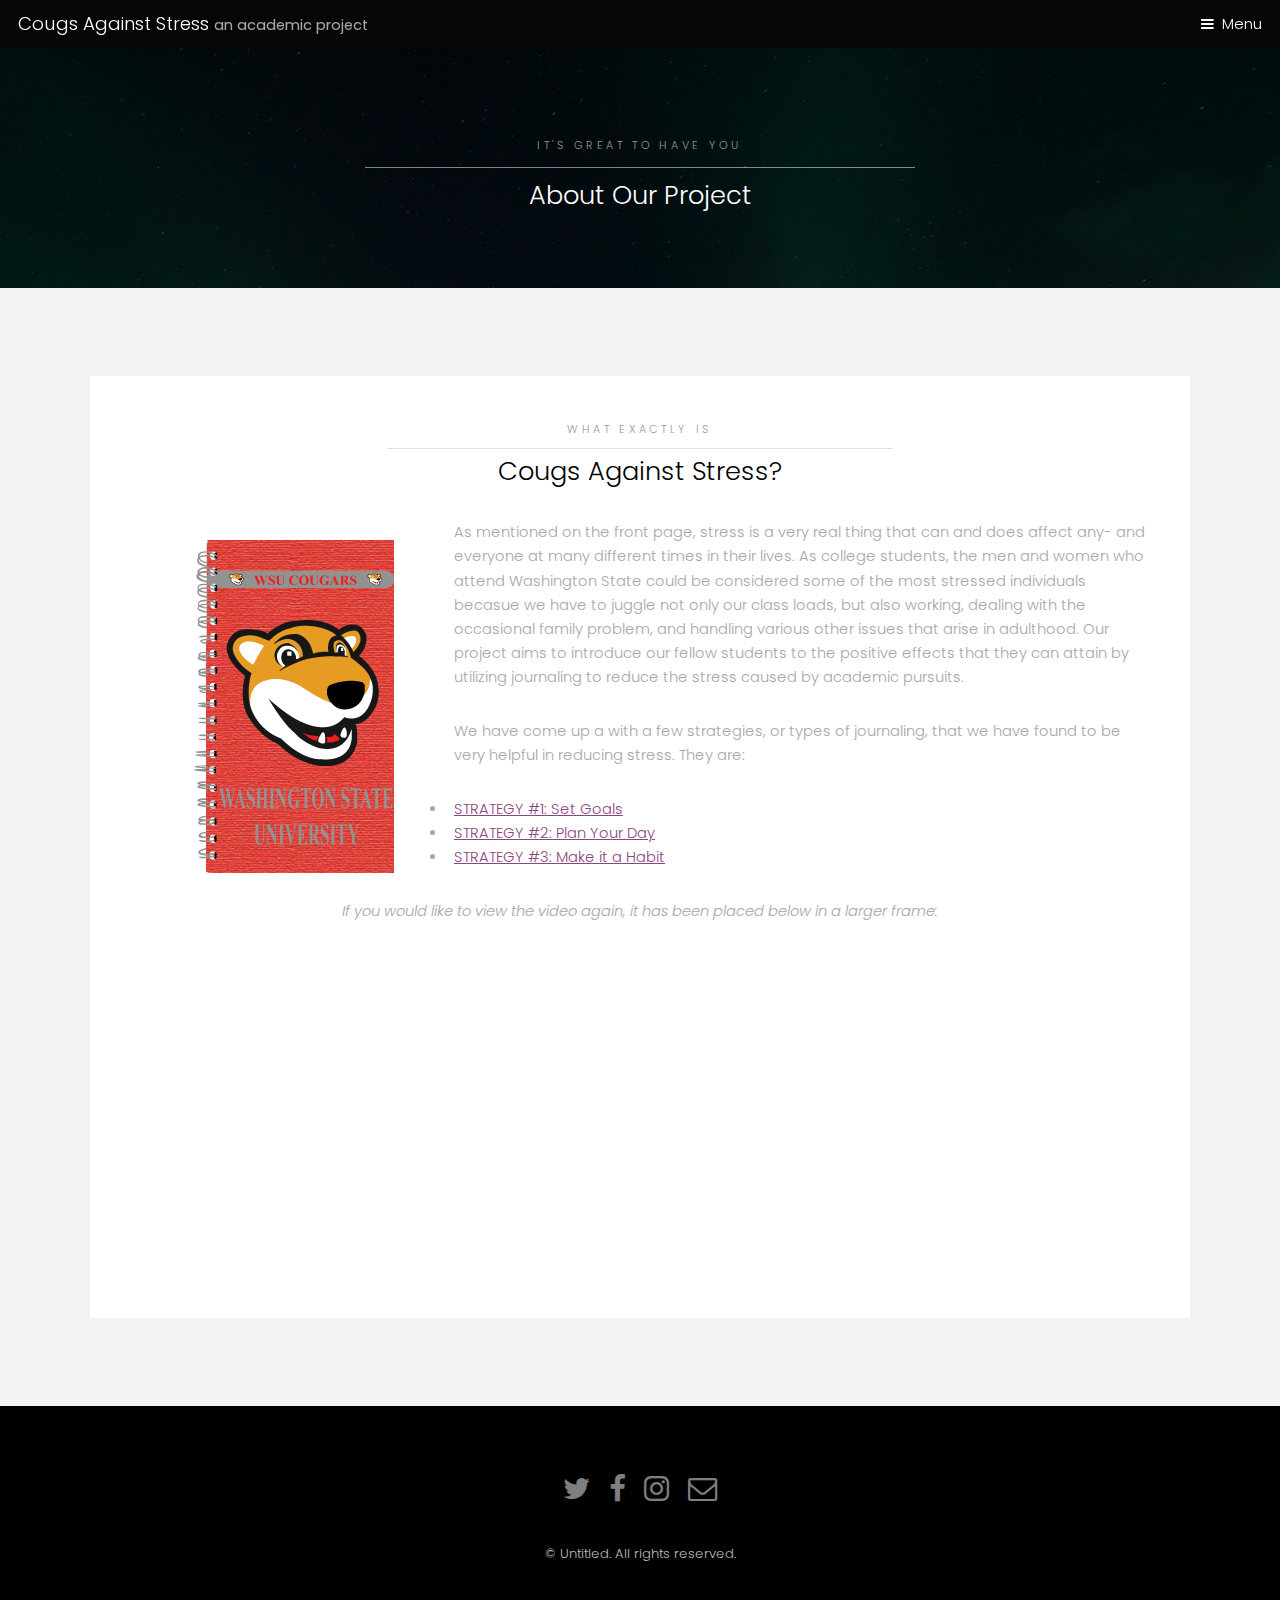
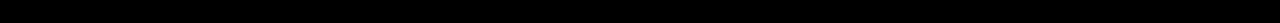
<file: About.html>
<!DOCTYPE HTML>
<!--
	Hielo by TEMPLATED
	templated.co @templatedco
	Released for free under the Creative Commons Attribution 3.0 license (templated.co/license)
-->
<html>
	<head>
		<title>Cougs Against Stress - About</title>
		<meta charset="utf-8" />
		<meta name="viewport" content="width=device-width, initial-scale=1" />
		<link rel="stylesheet" href="assets/css/main.css" />
	</head>
	<body class="subpage">

		<!-- Header -->
			<header id="header">
				<div class="logo"><a href="index.html">Cougs Against Stress <span> an academic project</span></a></div>
				<a href="#menu">Menu</a>
			</header>

		<!-- Nav -->
			<nav id="menu">
				<ul class="links">
					<li><a href="index.html">Home</a></li>
					<li><a href="About.html">About</a></li>
					<li><a href="Strat1.html">Strategy 1</a></li>
					<li><a href="Strat2.html">Strategy 2</a></li>
					<li><a href="Strat3.html">Strategy 3</a></li>
					<li><a href="Ext.html">External Resources</a></li>
				</ul>
			</nav>

		<!-- One -->
			<section id="One" class="wrapper style3">
				<div class="inner">
					<header class="align-center">
						<p>It's Great to have you</p>
						<h2>About Our Project</h2>
					</header>
				</div>
			</section>

		<!-- Two -->
			<section id="two" class="wrapper style2">
				<div class="inner">
					<div class="box">
						<div class="content">
							<header class="align-center">
								<p>What exactly is</p>
								<h2>Cougs Against Stress?</h2>
							</header>
							<p><a href="images/Project-3-Logo.png"><img src="images/Project-3-Logo.png" align="left" img style="margin: 20px 60px"></a> As mentioned on the front page, stress is a very real thing that can and does affect any- and everyone at many different times in their lives. As college students, the men and women who attend Washington State could be considered some of the most stressed individuals becasue we have to juggle not only our class loads, but also working, dealing with the occasional family problem, and handling various other issues that arise in adulthood. Our project aims to introduce our fellow students to the positive effects that they can attain by utilizing journaling to reduce the stress caused by academic pursuits. </p>
							
							

							<p>We have come up a with a few strategies, or types of journaling, that we have found to be very helpful in reducing stress. They are:
							<ul>
							<li><a href="Strat1.html">STRATEGY #1: Set Goals</a></li>
							<li><a href="Strat2.html">STRATEGY #2: Plan Your Day</a></li>
							<li><a href="Strat3.html">STRATEGY #3: Make it a Habit</a></li>
							</ul>
							</p>
						
							<p><center><i>If you would like to view the video again, it has been placed below in a larger frame:</i></center></p>
							<center><iframe width="560" height="315" src="https://www.youtube.com/embed/_0j7oMRr8P0" frameborder="0" allowfullscreen></iframe></center>
						</div>
					</div>
				</div>
			</section>

		<!-- Footer -->
			<footer id="footer">
				<div class="container">
					<ul class="icons">
						<li><a href="#" class="icon fa-twitter"><span class="label">Twitter</span></a></li>
						<li><a href="#" class="icon fa-facebook"><span class="label">Facebook</span></a></li>
						<li><a href="#" class="icon fa-instagram"><span class="label">Instagram</span></a></li>
						<li><a href="#" class="icon fa-envelope-o"><span class="label">Email</span></a></li>
					</ul>
				</div>
				<div class="copyright">
					&copy; Untitled. All rights reserved.
				</div>
			</footer>

		<!-- Scripts -->
			<script src="assets/js/jquery.min.js"></script>
			<script src="assets/js/jquery.scrollex.min.js"></script>
			<script src="assets/js/skel.min.js"></script>
			<script src="assets/js/util.js"></script>
			<script src="assets/js/main.js"></script>

	</body>
</html>
</file>
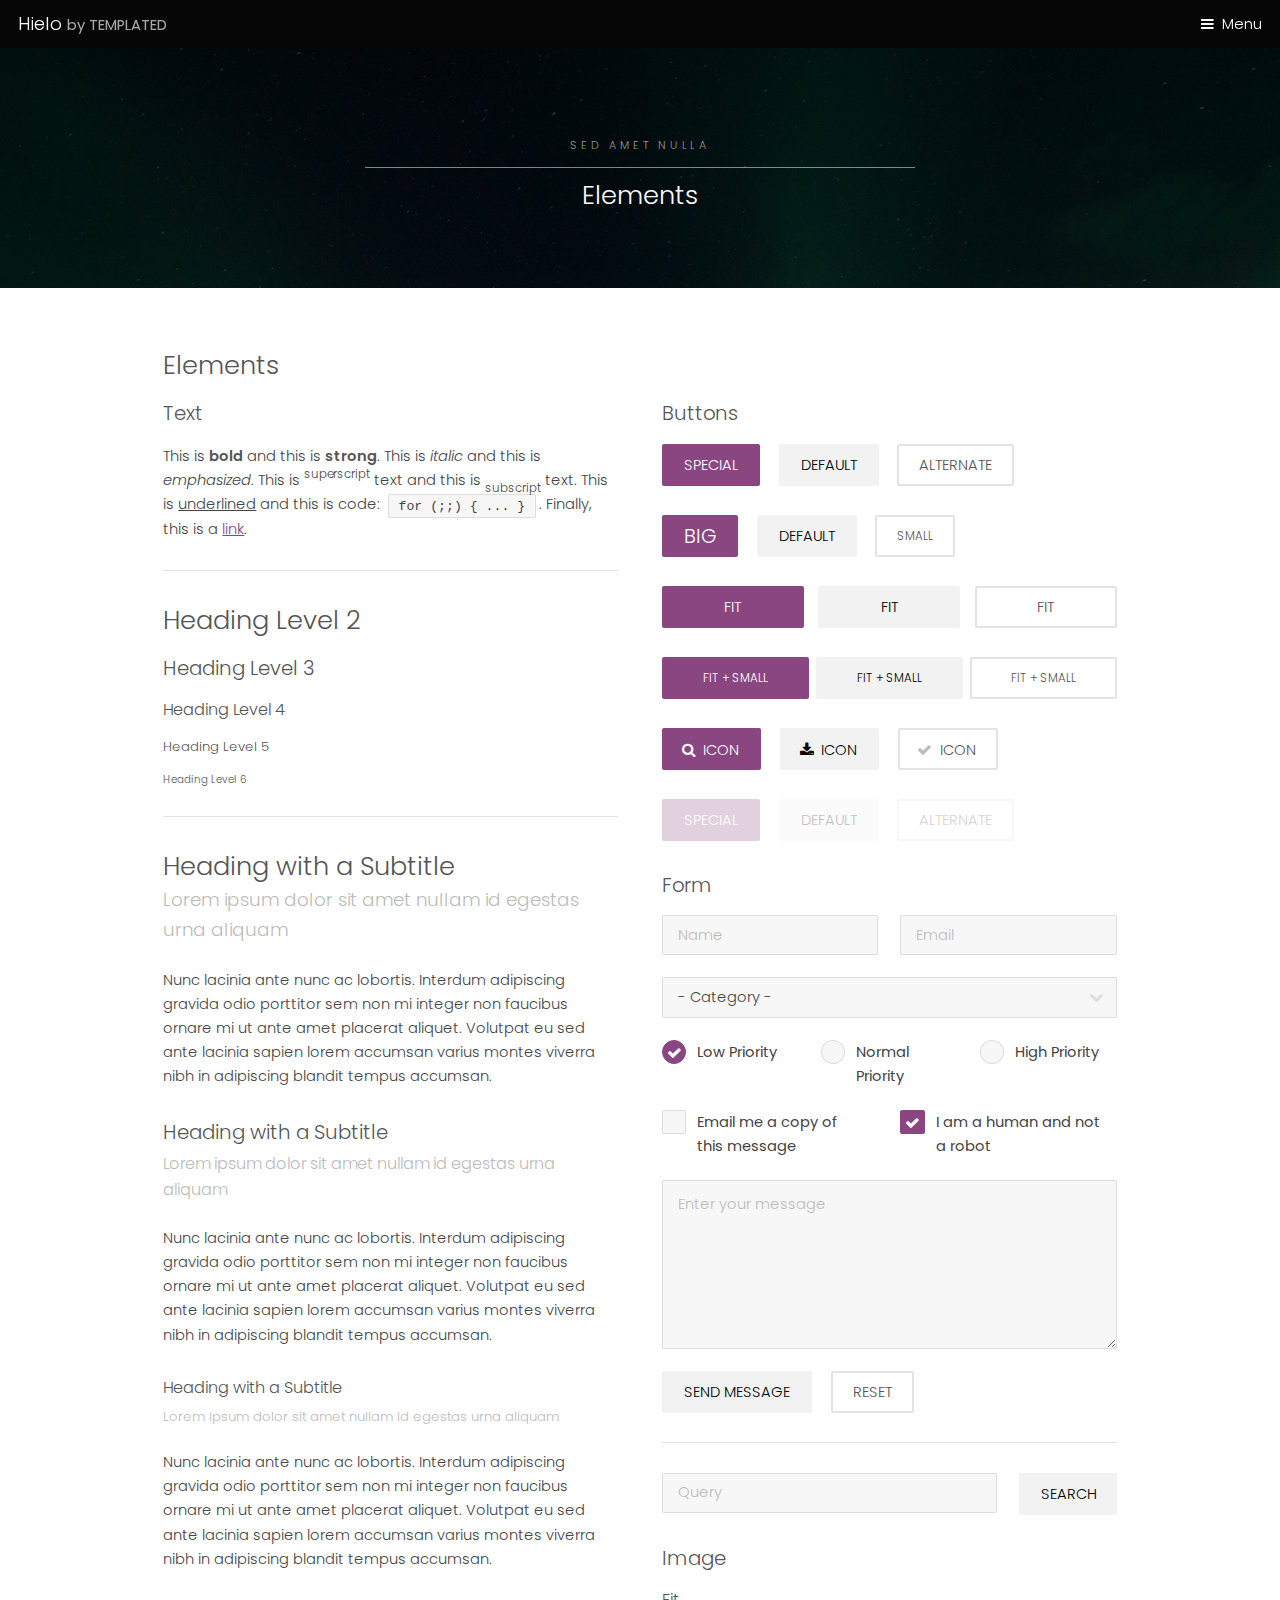
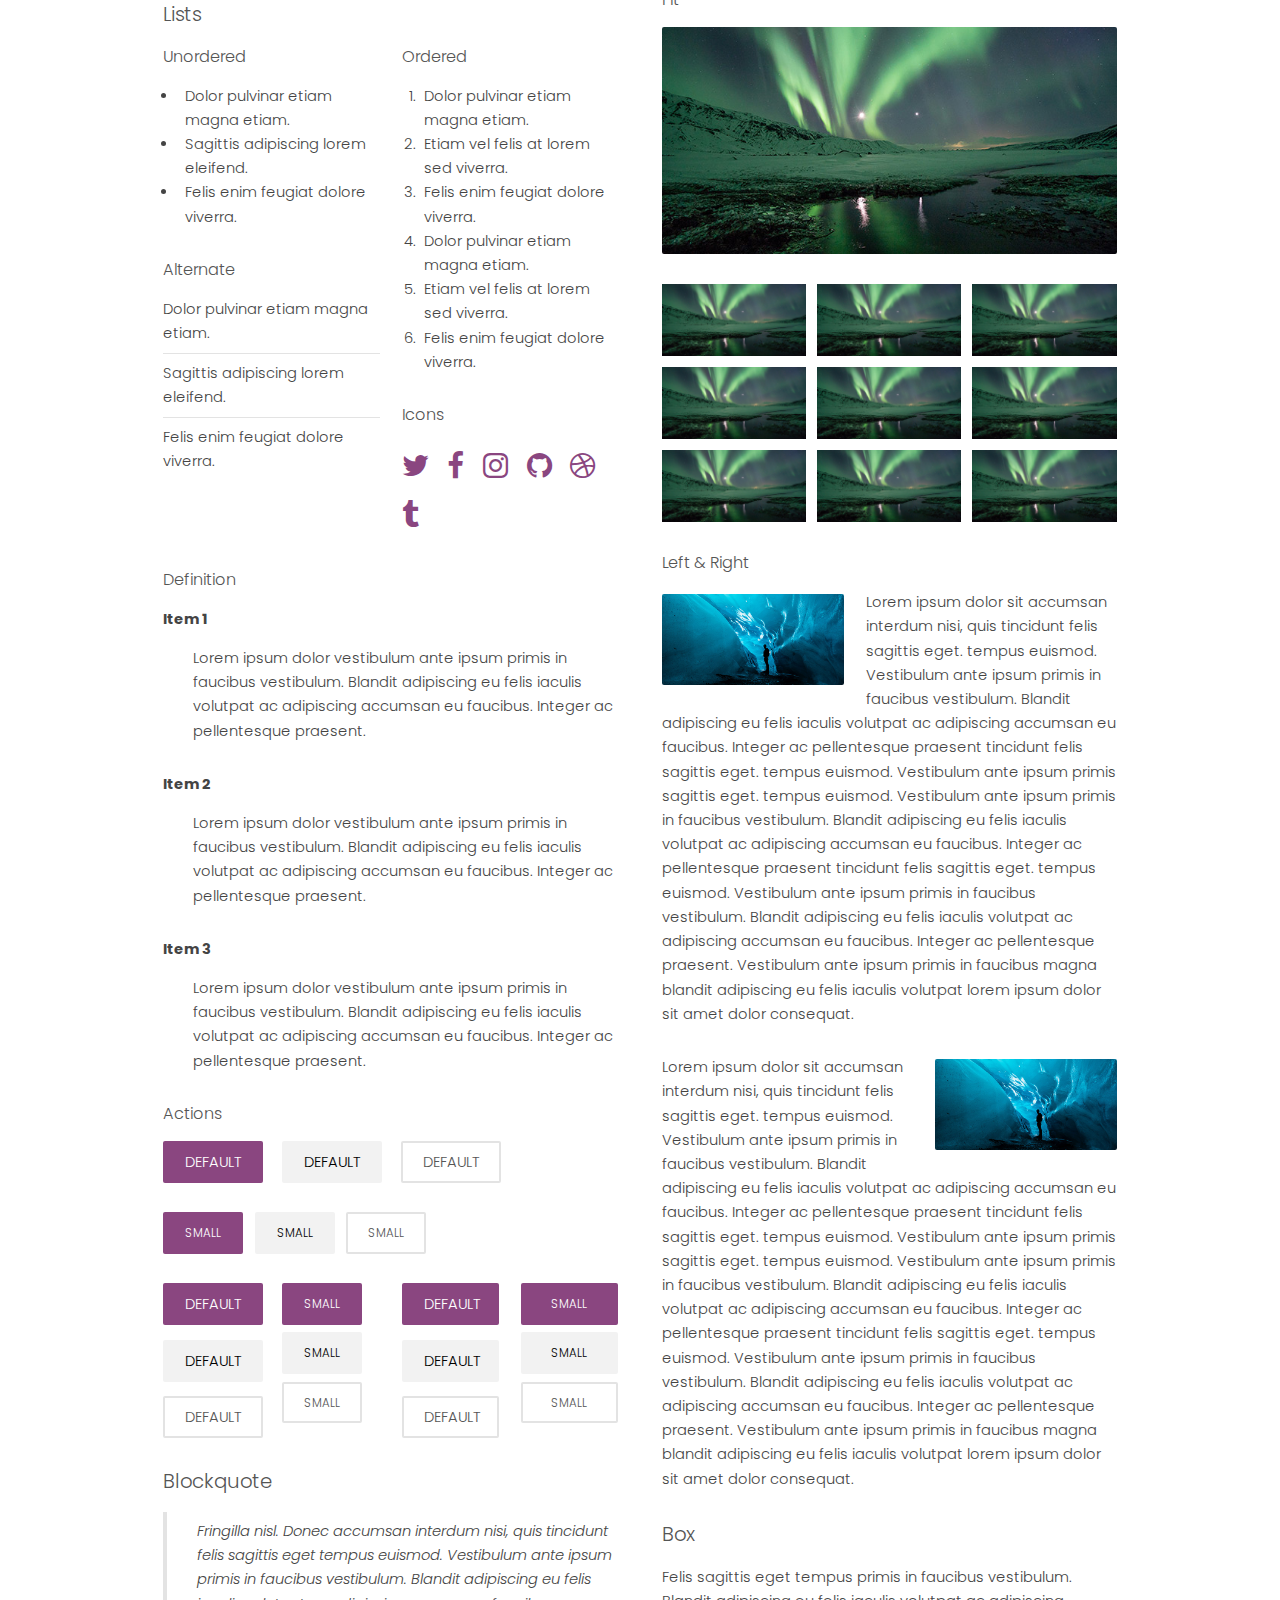
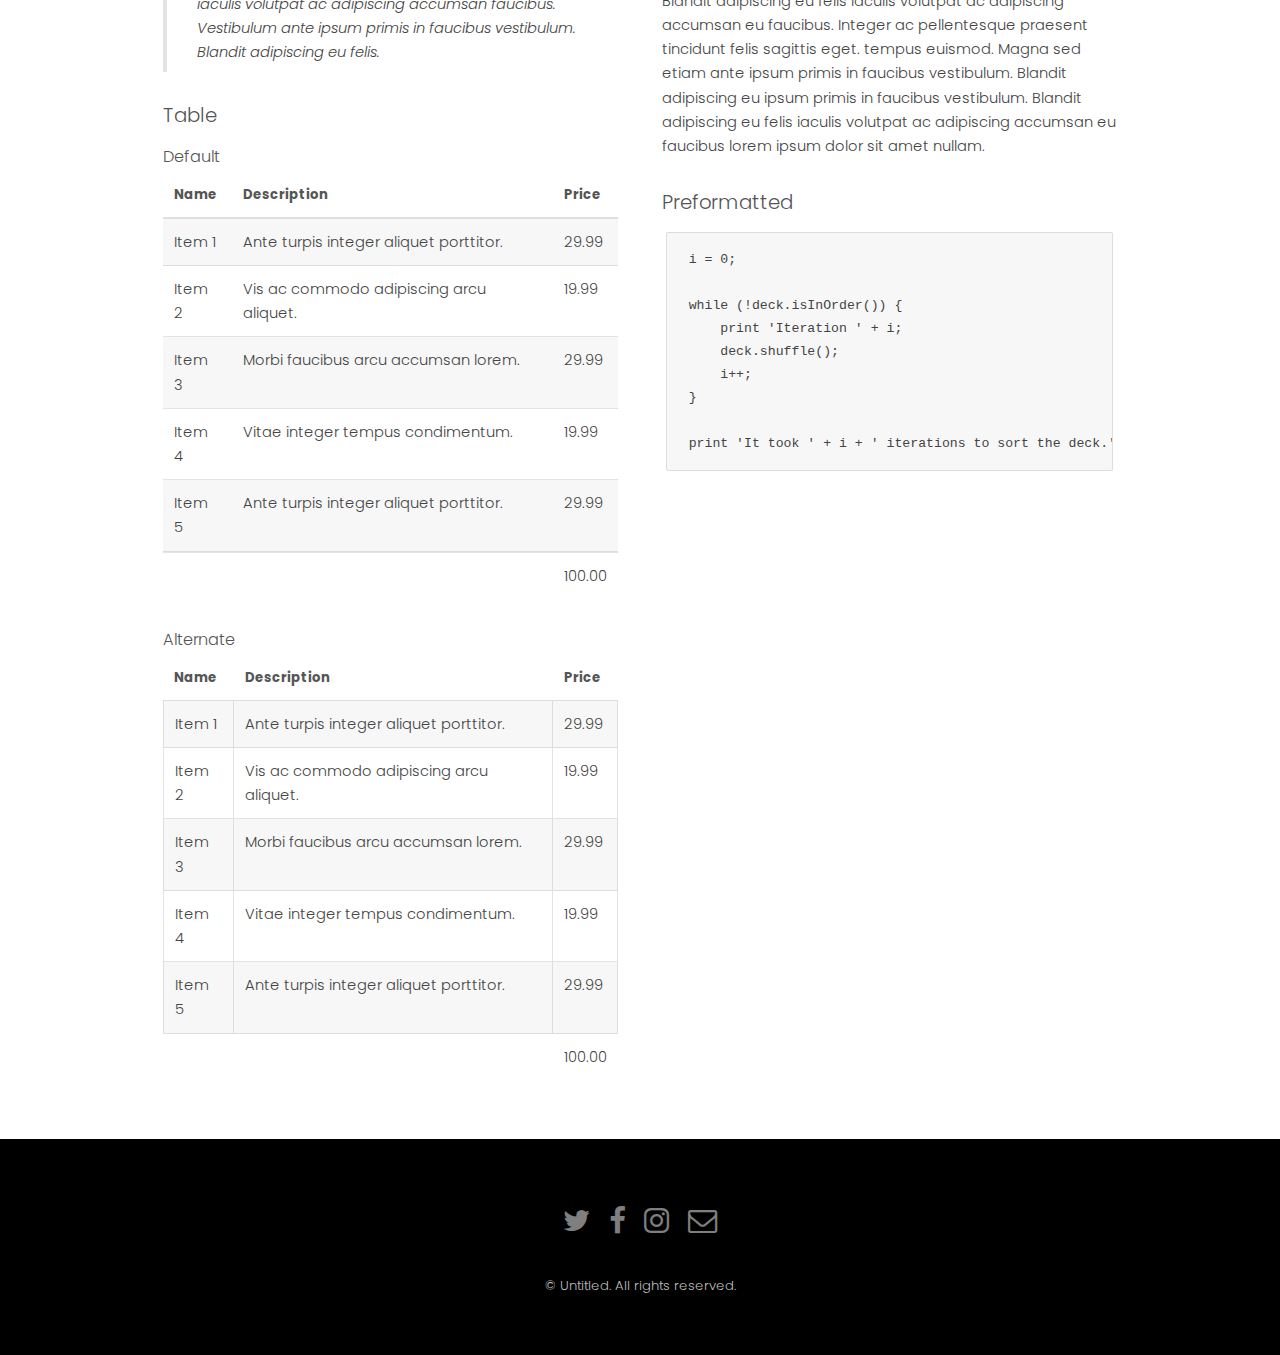
<file: elements.html>
<!DOCTYPE HTML>
<!--
	Hielo by TEMPLATED
	templated.co @templatedco
	Released for free under the Creative Commons Attribution 3.0 license (templated.co/license)
-->
<html>
	<head>
		<title>Hielo by TEMPLATED</title>
		<meta charset="utf-8" />
		<meta name="viewport" content="width=device-width, initial-scale=1" />
		<link rel="stylesheet" href="assets/css/main.css" />
	</head>
	<body class="subpage">

		<!-- Header -->
			<header id="header">
				<div class="logo"><a href="index.html">Hielo <span>by TEMPLATED</span></a></div>
				<a href="#menu">Menu</a>
			</header>

		<!-- Nav -->
			<nav id="menu">
				<ul class="links">
					<li><a href="index.html">Home</a></li>
					<li><a href="generic.html">Generic</a></li>
					<li><a href="elements.html">Elements</a></li>
				</ul>
			</nav>

		<!-- One -->
			<section id="One" class="wrapper style3">
				<div class="inner">
					<header class="align-center">
						<p>Sed amet nulla</p>
						<h2>Elements</h2>
					</header>
				</div>
			</section>

		<!-- Main -->
			<div id="main" class="container">

				<!-- Elements -->
					<h2 id="elements">Elements</h2>
					<div class="row 200%">
						<div class="6u 12u$(medium)">

							<!-- Text stuff -->
								<h3>Text</h3>
								<p>This is <b>bold</b> and this is <strong>strong</strong>. This is <i>italic</i> and this is <em>emphasized</em>.
								This is <sup>superscript</sup> text and this is <sub>subscript</sub> text.
								This is <u>underlined</u> and this is code: <code>for (;;) { ... }</code>.
								Finally, this is a <a href="#">link</a>.</p>
								<hr />
								<h2>Heading Level 2</h2>
								<h3>Heading Level 3</h3>
								<h4>Heading Level 4</h4>
								<h5>Heading Level 5</h5>
								<h6>Heading Level 6</h6>
								<hr />
								<header>
									<h2>Heading with a Subtitle</h2>
									<p>Lorem ipsum dolor sit amet nullam id egestas urna aliquam</p>
								</header>
								<p>Nunc lacinia ante nunc ac lobortis. Interdum adipiscing gravida odio porttitor sem non mi integer non faucibus ornare mi ut ante amet placerat aliquet. Volutpat eu sed ante lacinia sapien lorem accumsan varius montes viverra nibh in adipiscing blandit tempus accumsan.</p>
								<header>
									<h3>Heading with a Subtitle</h3>
									<p>Lorem ipsum dolor sit amet nullam id egestas urna aliquam</p>
								</header>
								<p>Nunc lacinia ante nunc ac lobortis. Interdum adipiscing gravida odio porttitor sem non mi integer non faucibus ornare mi ut ante amet placerat aliquet. Volutpat eu sed ante lacinia sapien lorem accumsan varius montes viverra nibh in adipiscing blandit tempus accumsan.</p>
								<header>
									<h4>Heading with a Subtitle</h4>
									<p>Lorem ipsum dolor sit amet nullam id egestas urna aliquam</p>
								</header>
								<p>Nunc lacinia ante nunc ac lobortis. Interdum adipiscing gravida odio porttitor sem non mi integer non faucibus ornare mi ut ante amet placerat aliquet. Volutpat eu sed ante lacinia sapien lorem accumsan varius montes viverra nibh in adipiscing blandit tempus accumsan.</p>

							<!-- Lists -->
								<h3>Lists</h3>
								<div class="row">
									<div class="6u 12u$(small)">

										<h4>Unordered</h4>
										<ul>
											<li>Dolor pulvinar etiam magna etiam.</li>
											<li>Sagittis adipiscing lorem eleifend.</li>
											<li>Felis enim feugiat dolore viverra.</li>
										</ul>

										<h4>Alternate</h4>
										<ul class="alt">
											<li>Dolor pulvinar etiam magna etiam.</li>
											<li>Sagittis adipiscing lorem eleifend.</li>
											<li>Felis enim feugiat dolore viverra.</li>
										</ul>

									</div>
									<div class="6u$ 12u$(small)">

										<h4>Ordered</h4>
										<ol>
											<li>Dolor pulvinar etiam magna etiam.</li>
											<li>Etiam vel felis at lorem sed viverra.</li>
											<li>Felis enim feugiat dolore viverra.</li>
											<li>Dolor pulvinar etiam magna etiam.</li>
											<li>Etiam vel felis at lorem sed viverra.</li>
											<li>Felis enim feugiat dolore viverra.</li>
										</ol>

										<h4>Icons</h4>
										<ul class="icons">
											<li><a href="#" class="icon fa-twitter"><span class="label">Twitter</span></a></li>
											<li><a href="#" class="icon fa-facebook"><span class="label">Facebook</span></a></li>
											<li><a href="#" class="icon fa-instagram"><span class="label">Instagram</span></a></li>
											<li><a href="#" class="icon fa-github"><span class="label">Github</span></a></li>
											<li><a href="#" class="icon fa-dribbble"><span class="label">Dribbble</span></a></li>
											<li><a href="#" class="icon fa-tumblr"><span class="label">Tumblr</span></a></li>
										</ul>

									</div>
								</div>
								<h4>Definition</h4>
								<dl>
									<dt>Item 1</dt>
									<dd>
										<p>Lorem ipsum dolor vestibulum ante ipsum primis in faucibus vestibulum. Blandit adipiscing eu felis iaculis volutpat ac adipiscing accumsan eu faucibus. Integer ac pellentesque praesent.</p>
									</dd>
									<dt>Item 2</dt>
									<dd>
										<p>Lorem ipsum dolor vestibulum ante ipsum primis in faucibus vestibulum. Blandit adipiscing eu felis iaculis volutpat ac adipiscing accumsan eu faucibus. Integer ac pellentesque praesent.</p>
									</dd>
									<dt>Item 3</dt>
									<dd>
										<p>Lorem ipsum dolor vestibulum ante ipsum primis in faucibus vestibulum. Blandit adipiscing eu felis iaculis volutpat ac adipiscing accumsan eu faucibus. Integer ac pellentesque praesent.</p>
									</dd>
								</dl>

								<h4>Actions</h4>
								<ul class="actions">
									<li><a href="#" class="button special">Default</a></li>
									<li><a href="#" class="button">Default</a></li>
									<li><a href="#" class="button alt">Default</a></li>
								</ul>
								<ul class="actions small">
									<li><a href="#" class="button special small">Small</a></li>
									<li><a href="#" class="button small">Small</a></li>
									<li><a href="#" class="button alt small">Small</a></li>
								</ul>
								<div class="row">
									<div class="3u 12u$(small)">
										<ul class="actions vertical">
											<li><a href="#" class="button special">Default</a></li>
											<li><a href="#" class="button">Default</a></li>
											<li><a href="#" class="button alt">Default</a></li>
										</ul>
									</div>
									<div class="3u 12u$(small)">
										<ul class="actions vertical small">
											<li><a href="#" class="button special small">Small</a></li>
											<li><a href="#" class="button small">Small</a></li>
											<li><a href="#" class="button alt small">Small</a></li>
										</ul>
									</div>
									<div class="3u 12u$(small)">
										<ul class="actions vertical">
											<li><a href="#" class="button special fit">Default</a></li>
											<li><a href="#" class="button fit">Default</a></li>
											<li><a href="#" class="button alt fit">Default</a></li>
										</ul>
									</div>
									<div class="3u$ 12u$(small)">
										<ul class="actions vertical small">
											<li><a href="#" class="button special small fit">Small</a></li>
											<li><a href="#" class="button small fit">Small</a></li>
											<li><a href="#" class="button alt small fit">Small</a></li>
										</ul>
									</div>
								</div>

							<!-- Blockquote -->
								<h3>Blockquote</h3>
								<blockquote>Fringilla nisl. Donec accumsan interdum nisi, quis tincidunt felis sagittis eget tempus euismod. Vestibulum ante ipsum primis in faucibus vestibulum. Blandit adipiscing eu felis iaculis volutpat ac adipiscing accumsan faucibus. Vestibulum ante ipsum primis in faucibus vestibulum. Blandit adipiscing eu felis.</blockquote>

							<!-- Table -->
								<h3>Table</h3>

								<h4>Default</h4>
								<div class="table-wrapper">
									<table>
										<thead>
											<tr>
												<th>Name</th>
												<th>Description</th>
												<th>Price</th>
											</tr>
										</thead>
										<tbody>
											<tr>
												<td>Item 1</td>
												<td>Ante turpis integer aliquet porttitor.</td>
												<td>29.99</td>
											</tr>
											<tr>
												<td>Item 2</td>
												<td>Vis ac commodo adipiscing arcu aliquet.</td>
												<td>19.99</td>
											</tr>
											<tr>
												<td>Item 3</td>
												<td> Morbi faucibus arcu accumsan lorem.</td>
												<td>29.99</td>
											</tr>
											<tr>
												<td>Item 4</td>
												<td>Vitae integer tempus condimentum.</td>
												<td>19.99</td>
											</tr>
											<tr>
												<td>Item 5</td>
												<td>Ante turpis integer aliquet porttitor.</td>
												<td>29.99</td>
											</tr>
										</tbody>
										<tfoot>
											<tr>
												<td colspan="2"></td>
												<td>100.00</td>
											</tr>
										</tfoot>
									</table>
								</div>

								<h4>Alternate</h4>
								<div class="table-wrapper">
									<table class="alt">
										<thead>
											<tr>
												<th>Name</th>
												<th>Description</th>
												<th>Price</th>
											</tr>
										</thead>
										<tbody>
											<tr>
												<td>Item 1</td>
												<td>Ante turpis integer aliquet porttitor.</td>
												<td>29.99</td>
											</tr>
											<tr>
												<td>Item 2</td>
												<td>Vis ac commodo adipiscing arcu aliquet.</td>
												<td>19.99</td>
											</tr>
											<tr>
												<td>Item 3</td>
												<td> Morbi faucibus arcu accumsan lorem.</td>
												<td>29.99</td>
											</tr>
											<tr>
												<td>Item 4</td>
												<td>Vitae integer tempus condimentum.</td>
												<td>19.99</td>
											</tr>
											<tr>
												<td>Item 5</td>
												<td>Ante turpis integer aliquet porttitor.</td>
												<td>29.99</td>
											</tr>
										</tbody>
										<tfoot>
											<tr>
												<td colspan="2"></td>
												<td>100.00</td>
											</tr>
										</tfoot>
									</table>
								</div>

						</div>
						<div class="6u$ 12u$(medium)">

							<!-- Buttons -->
								<h3>Buttons</h3>
								<ul class="actions">
									<li><a href="#" class="button special">Special</a></li>
									<li><a href="#" class="button">Default</a></li>
									<li><a href="#" class="button alt">Alternate</a></li>
								</ul>
								<ul class="actions">
									<li><a href="#" class="button special big">Big</a></li>
									<li><a href="#" class="button">Default</a></li>
									<li><a href="#" class="button alt small">Small</a></li>
								</ul>
								<ul class="actions fit">
									<li><a href="#" class="button special fit">Fit</a></li>
									<li><a href="#" class="button fit">Fit</a></li>
									<li><a href="#" class="button alt fit">Fit</a></li>
								</ul>
								<ul class="actions fit small">
									<li><a href="#" class="button special fit small">Fit + Small</a></li>
									<li><a href="#" class="button fit small">Fit + Small</a></li>
									<li><a href="#" class="button alt fit small">Fit + Small</a></li>
								</ul>
								<ul class="actions">
									<li><a href="#" class="button special icon fa-search">Icon</a></li>
									<li><a href="#" class="button icon fa-download">Icon</a></li>
									<li><a href="#" class="button alt icon fa-check">Icon</a></li>
								</ul>
								<ul class="actions">
									<li><span class="button special disabled">Special</span></li>
									<li><span class="button disabled">Default</span></li>
									<li><span class="button alt disabled">Alternate</span></li>
								</ul>

							<!-- Form -->
								<h3>Form</h3>

								<form method="post" action="#">
									<div class="row uniform">
										<div class="6u 12u$(xsmall)">
											<input type="text" name="name" id="name" value="" placeholder="Name" />
										</div>
										<div class="6u$ 12u$(xsmall)">
											<input type="email" name="email" id="email" value="" placeholder="Email" />
										</div>
										<!-- Break -->
										<div class="12u$">
											<div class="select-wrapper">
												<select name="category" id="category">
													<option value="">- Category -</option>
													<option value="1">Manufacturing</option>
													<option value="1">Shipping</option>
													<option value="1">Administration</option>
													<option value="1">Human Resources</option>
												</select>
											</div>
										</div>
										<!-- Break -->
										<div class="4u 12u$(small)">
											<input type="radio" id="priority-low" name="priority" checked>
											<label for="priority-low">Low Priority</label>
										</div>
										<div class="4u 12u$(small)">
											<input type="radio" id="priority-normal" name="priority">
											<label for="priority-normal">Normal Priority</label>
										</div>
										<div class="4u$ 12u$(small)">
											<input type="radio" id="priority-high" name="priority">
											<label for="priority-high">High Priority</label>
										</div>
										<!-- Break -->
										<div class="6u 12u$(small)">
											<input type="checkbox" id="copy" name="copy">
											<label for="copy">Email me a copy of this message</label>
										</div>
										<div class="6u$ 12u$(small)">
											<input type="checkbox" id="human" name="human" checked>
											<label for="human">I am a human and not a robot</label>
										</div>
										<!-- Break -->
										<div class="12u$">
											<textarea name="message" id="message" placeholder="Enter your message" rows="6"></textarea>
										</div>
										<!-- Break -->
										<div class="12u$">
											<ul class="actions">
												<li><input type="submit" value="Send Message" /></li>
												<li><input type="reset" value="Reset" class="alt" /></li>
											</ul>
										</div>
									</div>
								</form>

								<hr />

								<form method="post" action="#">
									<div class="row uniform">
										<div class="9u 12u$(small)">
											<input type="text" name="query" id="query" value="" placeholder="Query" />
										</div>
										<div class="3u$ 12u$(small)">
											<input type="submit" value="Search" class="fit" />
										</div>
									</div>
								</form>

							<!-- Image -->
								<h3>Image</h3>

								<h4>Fit</h4>
								<span class="image fit"><img src="images/pic01.jpg" alt="" /></span>
								<div class="box alt">
									<div class="row 50% uniform">
										<div class="4u"><span class="image fit"><img src="images/pic01.jpg" alt="" /></span></div>
										<div class="4u"><span class="image fit"><img src="images/pic01.jpg" alt="" /></span></div>
										<div class="4u$"><span class="image fit"><img src="images/pic01.jpg" alt="" /></span></div>
										<!-- Break -->
										<div class="4u"><span class="image fit"><img src="images/pic01.jpg" alt="" /></span></div>
										<div class="4u"><span class="image fit"><img src="images/pic01.jpg" alt="" /></span></div>
										<div class="4u$"><span class="image fit"><img src="images/pic01.jpg" alt="" /></span></div>
										<!-- Break -->
										<div class="4u"><span class="image fit"><img src="images/pic01.jpg" alt="" /></span></div>
										<div class="4u"><span class="image fit"><img src="images/pic01.jpg" alt="" /></span></div>
										<div class="4u$"><span class="image fit"><img src="images/pic01.jpg" alt="" /></span></div>
									</div>
								</div>

								<h4>Left &amp; Right</h4>
								<p><span class="image left"><img src="images/pic02.jpg" alt="" /></span>Lorem ipsum dolor sit accumsan interdum nisi, quis tincidunt felis sagittis eget. tempus euismod. Vestibulum ante ipsum primis in faucibus vestibulum. Blandit adipiscing eu felis iaculis volutpat ac adipiscing accumsan eu faucibus. Integer ac pellentesque praesent tincidunt felis sagittis eget. tempus euismod. Vestibulum ante ipsum primis sagittis eget. tempus euismod. Vestibulum ante ipsum primis in faucibus vestibulum. Blandit adipiscing eu felis iaculis volutpat ac adipiscing accumsan eu faucibus. Integer ac pellentesque praesent tincidunt felis sagittis eget. tempus euismod. Vestibulum ante ipsum primis in faucibus vestibulum. Blandit adipiscing eu felis iaculis volutpat ac adipiscing accumsan eu faucibus. Integer ac pellentesque praesent. Vestibulum ante ipsum primis in faucibus magna blandit adipiscing eu felis iaculis volutpat lorem ipsum dolor sit amet dolor consequat.</p>
								<p><span class="image right"><img src="images/pic02.jpg" alt="" /></span>Lorem ipsum dolor sit accumsan interdum nisi, quis tincidunt felis sagittis eget. tempus euismod. Vestibulum ante ipsum primis in faucibus vestibulum. Blandit adipiscing eu felis iaculis volutpat ac adipiscing accumsan eu faucibus. Integer ac pellentesque praesent tincidunt felis sagittis eget. tempus euismod. Vestibulum ante ipsum primis sagittis eget. tempus euismod. Vestibulum ante ipsum primis in faucibus vestibulum. Blandit adipiscing eu felis iaculis volutpat ac adipiscing accumsan eu faucibus. Integer ac pellentesque praesent tincidunt felis sagittis eget. tempus euismod. Vestibulum ante ipsum primis in faucibus vestibulum. Blandit adipiscing eu felis iaculis volutpat ac adipiscing accumsan eu faucibus. Integer ac pellentesque praesent. Vestibulum ante ipsum primis in faucibus magna blandit adipiscing eu felis iaculis volutpat lorem ipsum dolor sit amet dolor consequat.</p>

							<!-- Box -->
								<h3>Box</h3>
								<div class="box">
									<p>Felis sagittis eget tempus primis in faucibus vestibulum. Blandit adipiscing eu felis iaculis volutpat ac adipiscing accumsan eu faucibus. Integer ac pellentesque praesent tincidunt felis sagittis eget. tempus euismod. Magna sed etiam ante ipsum primis in faucibus vestibulum. Blandit adipiscing eu ipsum primis in faucibus vestibulum. Blandit adipiscing eu felis iaculis volutpat ac adipiscing accumsan eu faucibus lorem ipsum dolor sit amet nullam.</p>
								</div>

							<!-- Preformatted Code -->
								<h3>Preformatted</h3>
								<pre><code>i = 0;

while (!deck.isInOrder()) {
    print 'Iteration ' + i;
    deck.shuffle();
    i++;
}

print 'It took ' + i + ' iterations to sort the deck.';
</code></pre>

						</div>
					</div>

			</div>

		<!-- Footer -->
			<footer id="footer">
				<div class="container">
					<ul class="icons">
						<li><a href="#" class="icon fa-twitter"><span class="label">Twitter</span></a></li>
						<li><a href="#" class="icon fa-facebook"><span class="label">Facebook</span></a></li>
						<li><a href="#" class="icon fa-instagram"><span class="label">Instagram</span></a></li>
						<li><a href="#" class="icon fa-envelope-o"><span class="label">Email</span></a></li>
					</ul>
				</div>
				<div class="copyright">
					&copy; Untitled. All rights reserved.
				</div>
			</footer>

		<!-- Scripts -->
			<script src="assets/js/jquery.min.js"></script>
			<script src="assets/js/jquery.scrollex.min.js"></script>
			<script src="assets/js/skel.min.js"></script>
			<script src="assets/js/util.js"></script>
			<script src="assets/js/main.js"></script>

	</body>
</html>
</file>
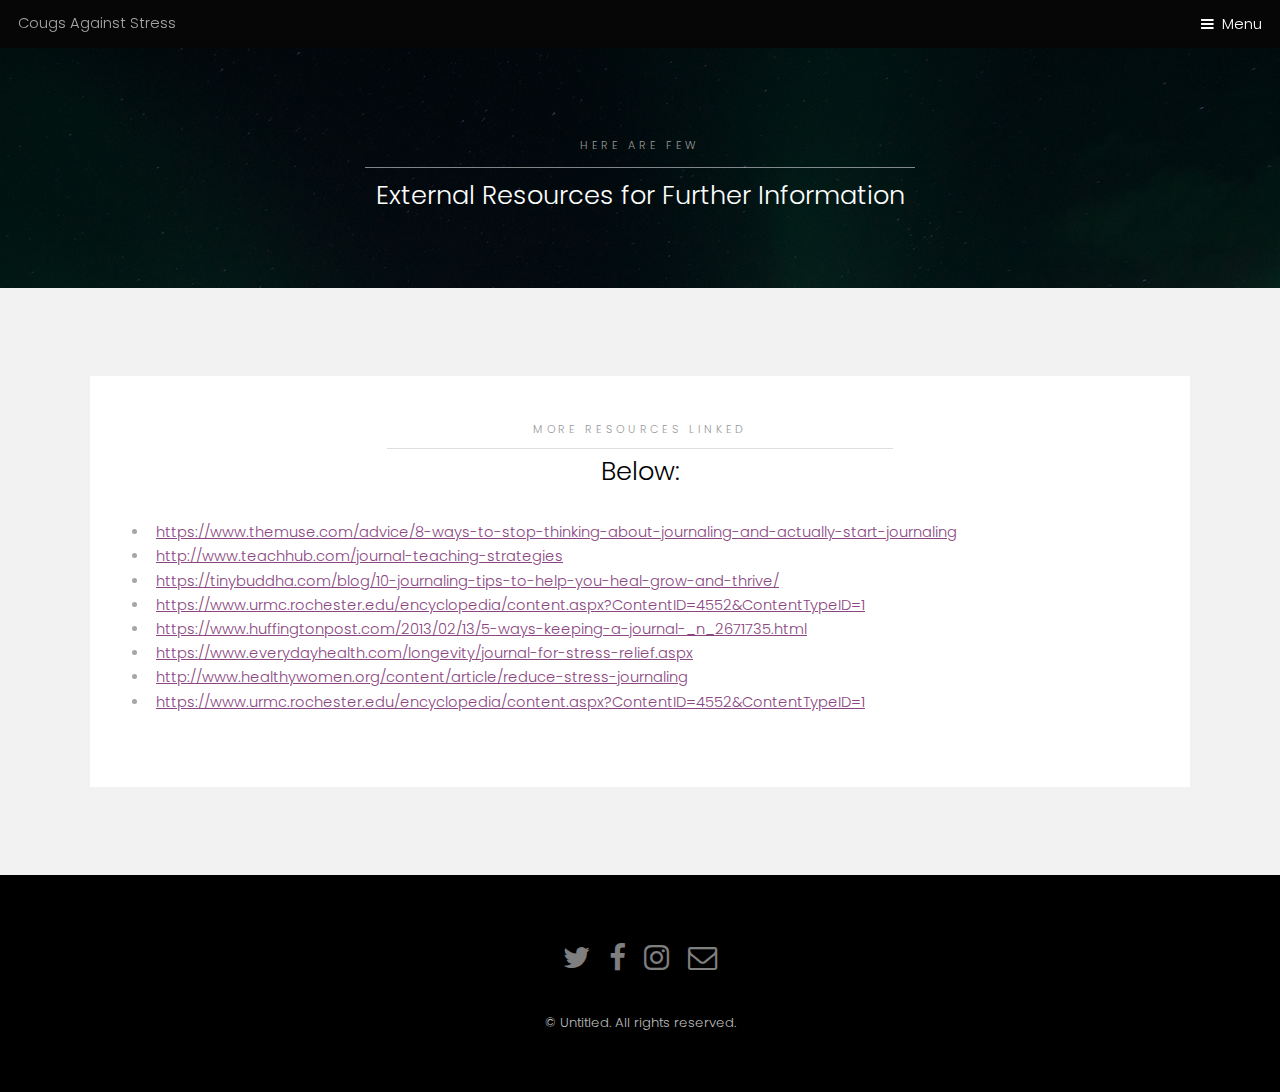
<file: Ext.html>
<!DOCTYPE HTML>
<!--
	Hielo by TEMPLATED
	templated.co @templatedco
	Released for free under the Creative Commons Attribution 3.0 license (templated.co/license)
-->
<html>
	<head>
		<title>Cougs Aginst Stress - External Resources</title>
		<meta charset="utf-8" />
		<meta name="viewport" content="width=device-width, initial-scale=1" />
		<link rel="stylesheet" href="assets/css/main.css" />
	</head>
	<body class="subpage">

		<!-- Header -->
			<header id="header">
				<div class="logo"> Cougs Against Stress</div>
				<a href="#menu">Menu</a>
			</header>

		<!-- Nav -->
			<nav id="menu">
				<ul class="links">
					<li><a href="index.html">Home</a></li>
					<li><a href="About.html">About</a></li>
					<li><a href="Strat1.html">Strategy 1</a></li>
					<li><a href="Strat2.html">Strategy 2</a></li>
					<li><a href="Strat3.html">Strategy 3</a></li>
					<li><a href="Ext.html">External Resources</a></li>
				</ul>
			</nav>

		<!-- One -->
			<section id="One" class="wrapper style3">
				<div class="inner">
					<header class="align-center">
						<p>Here are few </p>
						<h2>External Resources for Further Information</h2>
						
					</header>
				</div>
			</section>

		<!-- Two -->
			<section id="two" class="wrapper style2">
				<div class="inner">
					<div class="box">
						<div class="content">
							<header class="align-center">
								<p>More Resources Linked</p>
								<h2>Below:</h2>
							</header>
							<p>
								<ul>
									<li><a href="https://www.themuse.com/advice/8-ways-to-stop-thinking-about-journaling-and-actually-start-journaling">https://www.themuse.com/advice/8-ways-to-stop-thinking-about-journaling-and-actually-start-journaling</a></li>
									<li><a href="http://www.teachhub.com/journal-teaching-strategies">http://www.teachhub.com/journal-teaching-strategies</a></li>
									<li><a href="https://tinybuddha.com/blog/10-journaling-tips-to-help-you-heal-grow-and-thrive/">https://tinybuddha.com/blog/10-journaling-tips-to-help-you-heal-grow-and-thrive/</a></li>
									<li><a href="https://www.urmc.rochester.edu/encyclopedia/content.aspx?ContentID=4552&ContentTypeID=1">https://www.urmc.rochester.edu/encyclopedia/content.aspx?ContentID=4552&ContentTypeID=1</a></li>
									<li><a href="https://www.huffingtonpost.com/2013/02/13/5-ways-keeping-a-journal-_n_2671735.html">https://www.huffingtonpost.com/2013/02/13/5-ways-keeping-a-journal-_n_2671735.html</a></li>
									<li><a href="https://www.everydayhealth.com/longevity/journal-for-stress-relief.aspx">https://www.everydayhealth.com/longevity/journal-for-stress-relief.aspx</a></li>
									<li><a href="http://www.healthywomen.org/content/article/reduce-stress-journaling">http://www.healthywomen.org/content/article/reduce-stress-journaling</a></li>
									<li><a href="https://www.urmc.rochester.edu/encyclopedia/content.aspx?ContentID=4552&ContentTypeID=1">https://www.urmc.rochester.edu/encyclopedia/content.aspx?ContentID=4552&ContentTypeID=1</a></li>
																
								</ul>
							</p>

							
						</div>
					</div>
				</div>
			</section>

		<!-- Footer -->
			<footer id="footer">
				<div class="container">
					<ul class="icons">
						<li><a href="#" class="icon fa-twitter"><span class="label">Twitter</span></a></li>
						<li><a href="#" class="icon fa-facebook"><span class="label">Facebook</span></a></li>
						<li><a href="#" class="icon fa-instagram"><span class="label">Instagram</span></a></li>
						<li><a href="#" class="icon fa-envelope-o"><span class="label">Email</span></a></li>
					</ul>
				</div>
				<div class="copyright">
					&copy; Untitled. All rights reserved.
				</div>
			</footer>

		<!-- Scripts -->
			<script src="assets/js/jquery.min.js"></script>
			<script src="assets/js/jquery.scrollex.min.js"></script>
			<script src="assets/js/skel.min.js"></script>
			<script src="assets/js/util.js"></script>
			<script src="assets/js/main.js"></script>

	</body>
</html>
</file>
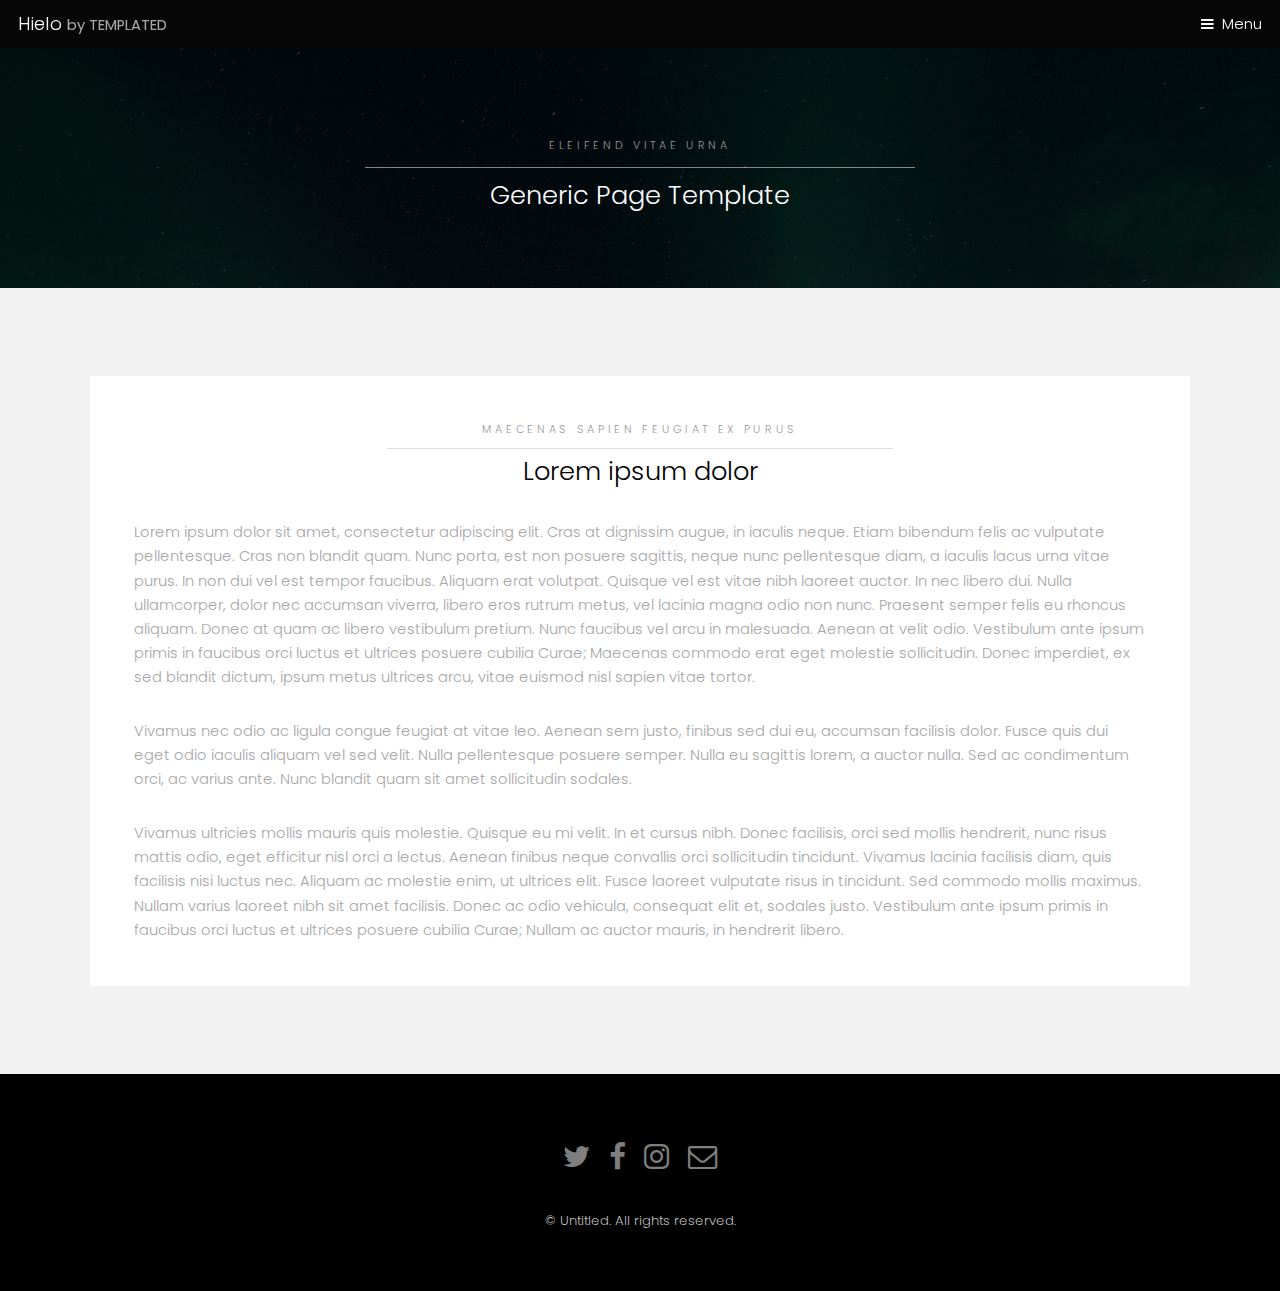
<file: generic.html>
<!DOCTYPE HTML>
<!--
	Hielo by TEMPLATED
	templated.co @templatedco
	Released for free under the Creative Commons Attribution 3.0 license (templated.co/license)
-->
<html>
	<head>
		<title>Hielo by TEMPLATED</title>
		<meta charset="utf-8" />
		<meta name="viewport" content="width=device-width, initial-scale=1" />
		<link rel="stylesheet" href="assets/css/main.css" />
	</head>
	<body class="subpage">

		<!-- Header -->
			<header id="header">
				<div class="logo"><a href="index.html">Hielo <span>by TEMPLATED</span></a></div>
				<a href="#menu">Menu</a>
			</header>

		<!-- Nav -->
			<nav id="menu">
				<ul class="links">
					<li><a href="index.html">Home</a></li>
					<li><a href="generic.html">Generic</a></li>
					<li><a href="elements.html">Elements</a></li>
				</ul>
			</nav>

		<!-- One -->
			<section id="One" class="wrapper style3">
				<div class="inner">
					<header class="align-center">
						<p>Eleifend vitae urna</p>
						<h2>Generic Page Template</h2>
					</header>
				</div>
			</section>

		<!-- Two -->
			<section id="two" class="wrapper style2">
				<div class="inner">
					<div class="box">
						<div class="content">
							<header class="align-center">
								<p>maecenas sapien feugiat ex purus</p>
								<h2>Lorem ipsum dolor</h2>
							</header>
							<p>Lorem ipsum dolor sit amet, consectetur adipiscing elit. Cras at dignissim augue, in iaculis neque. Etiam bibendum felis ac vulputate pellentesque. Cras non blandit quam. Nunc porta, est non posuere sagittis, neque nunc pellentesque diam, a iaculis lacus urna vitae purus. In non dui vel est tempor faucibus. Aliquam erat volutpat. Quisque vel est vitae nibh laoreet auctor. In nec libero dui. Nulla ullamcorper, dolor nec accumsan viverra, libero eros rutrum metus, vel lacinia magna odio non nunc. Praesent semper felis eu rhoncus aliquam. Donec at quam ac libero vestibulum pretium. Nunc faucibus vel arcu in malesuada. Aenean at velit odio. Vestibulum ante ipsum primis in faucibus orci luctus et ultrices posuere cubilia Curae; Maecenas commodo erat eget molestie sollicitudin. Donec imperdiet, ex sed blandit dictum, ipsum metus ultrices arcu, vitae euismod nisl sapien vitae tortor.</p>

							<p>Vivamus nec odio ac ligula congue feugiat at vitae leo. Aenean sem justo, finibus sed dui eu, accumsan facilisis dolor. Fusce quis dui eget odio iaculis aliquam vel sed velit. Nulla pellentesque posuere semper. Nulla eu sagittis lorem, a auctor nulla. Sed ac condimentum orci, ac varius ante. Nunc blandit quam sit amet sollicitudin sodales.</p>

							<p>Vivamus ultricies mollis mauris quis molestie. Quisque eu mi velit. In et cursus nibh. Donec facilisis, orci sed mollis hendrerit, nunc risus mattis odio, eget efficitur nisl orci a lectus. Aenean finibus neque convallis orci sollicitudin tincidunt. Vivamus lacinia facilisis diam, quis facilisis nisi luctus nec. Aliquam ac molestie enim, ut ultrices elit. Fusce laoreet vulputate risus in tincidunt. Sed commodo mollis maximus. Nullam varius laoreet nibh sit amet facilisis. Donec ac odio vehicula, consequat elit et, sodales justo. Vestibulum ante ipsum primis in faucibus orci luctus et ultrices posuere cubilia Curae; Nullam ac auctor mauris, in hendrerit libero. </p>
						</div>
					</div>
				</div>
			</section>

		<!-- Footer -->
			<footer id="footer">
				<div class="container">
					<ul class="icons">
						<li><a href="#" class="icon fa-twitter"><span class="label">Twitter</span></a></li>
						<li><a href="#" class="icon fa-facebook"><span class="label">Facebook</span></a></li>
						<li><a href="#" class="icon fa-instagram"><span class="label">Instagram</span></a></li>
						<li><a href="#" class="icon fa-envelope-o"><span class="label">Email</span></a></li>
					</ul>
				</div>
				<div class="copyright">
					&copy; Untitled. All rights reserved.
				</div>
			</footer>

		<!-- Scripts -->
			<script src="assets/js/jquery.min.js"></script>
			<script src="assets/js/jquery.scrollex.min.js"></script>
			<script src="assets/js/skel.min.js"></script>
			<script src="assets/js/util.js"></script>
			<script src="assets/js/main.js"></script>

	</body>
</html>
</file>
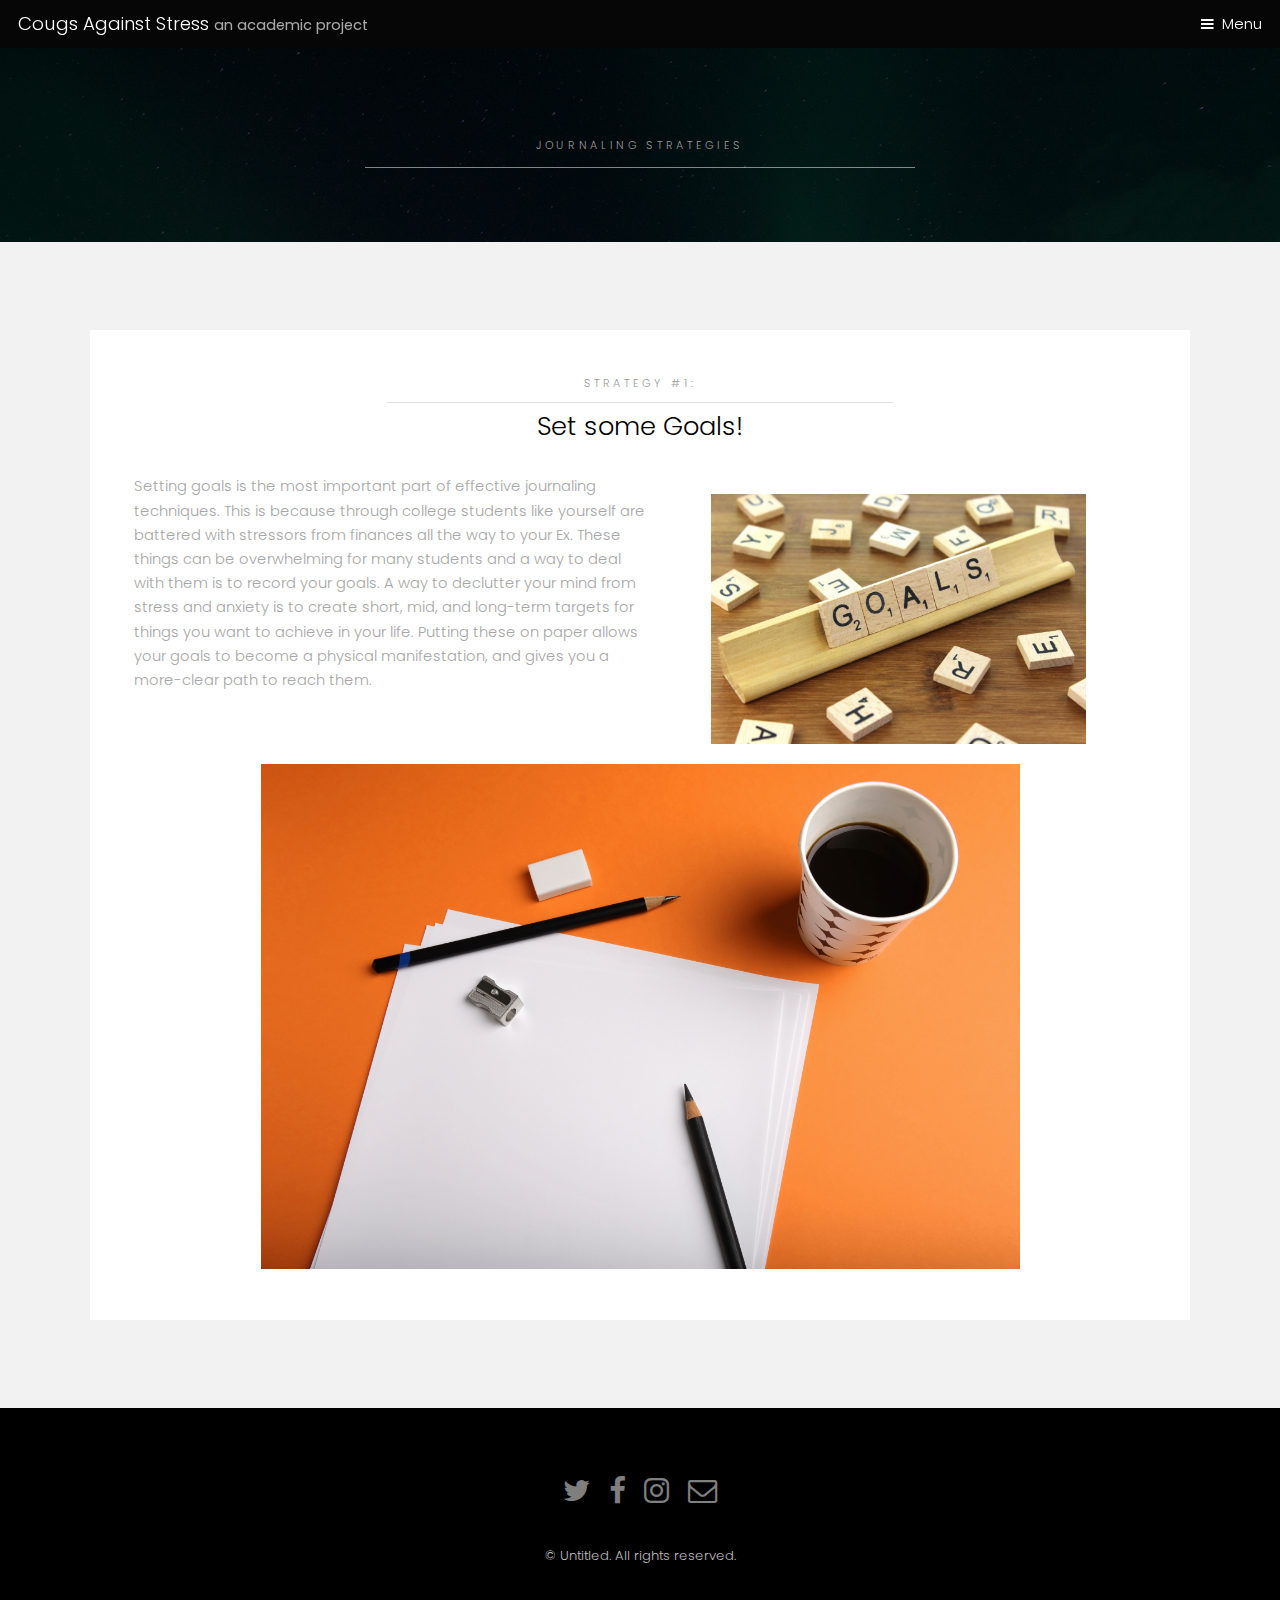
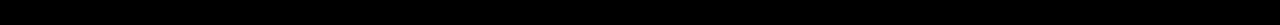
<file: Strat1.html>
<!DOCTYPE HTML>
<!--
	Hielo by TEMPLATED
	templated.co @templatedco
	Released for free under the Creative Commons Attribution 3.0 license (templated.co/license)
-->
<html>
	<head>
		<title>Cougs Against Stress - About</title>
		<meta charset="utf-8" />
		<meta name="viewport" content="width=device-width, initial-scale=1" />
		<link rel="stylesheet" href="assets/css/main.css" />
	</head>
	<body class="subpage">


		<!-- Header -->
			<header id="header">
				<div class="logo"><a href="index.html">Cougs Against Stress <span> an academic project</span></a></div>
				<a href="#menu">Menu</a>
			</header>

		<!-- Nav -->
			<nav id="menu">
				<ul class="links">
					<li><a href="index.html">Home</a></li>
					<li><a href="About.html">About</a></li>
					<li><a href="Strat1.html">Strategy 1</a></li>
					<li><a href="Strat2.html">Strategy 2</a></li>
					<li><a href="Strat3.html">Strategy 3</a></li>
					<li><a href="Ext.html">External Resources</a></li>
				</ul>
			</nav>

		<!-- One -->
			<section id="One" class="wrapper style3">
				<div class="inner">
					<header class="align-center">
						<p>Journaling Strategies</p>
						<h2> </h2>
					</header>
				</div>
			</section>

		<!-- Two -->
			<section id="two" class="wrapper style2">
				<div class="inner">
					<div class="box">
						<div class="content">
							<header class="align-center">
								<p>Strategy #1:</p>
								<h2>Set some Goals!</h2>
							</header>
							<p><img src="images/goals.jpg" align="right" width="375" img style="margin: 20px 60px">Setting goals is the most important part of effective journaling techniques. This is because through college students like yourself are battered with stressors from finances all the way to your Ex. These things can be overwhelming for many students and a way to deal with them is to record your goals. A way to declutter your mind from stress and anxiety is to create short, mid, and long-term targets for things you want to achieve in your life. Putting these on paper allows your goals to become a physical manifestation, and gives you a more-clear path to reach them.</p>


							<p><center>
								<img src="images/ayy.jpg" align="center" width="75%">
							</center></p>
						</div>
					</div>
				</div>
			</section>

		<!-- Footer -->
			<footer id="footer">
				<div class="container">
					<ul class="icons">
						<li><a href="#" class="icon fa-twitter"><span class="label">Twitter</span></a></li>
						<li><a href="#" class="icon fa-facebook"><span class="label">Facebook</span></a></li>
						<li><a href="#" class="icon fa-instagram"><span class="label">Instagram</span></a></li>
						<li><a href="#" class="icon fa-envelope-o"><span class="label">Email</span></a></li>
					</ul>
				</div>
				<div class="copyright">
					&copy; Untitled. All rights reserved.
				</div>
			</footer>

		<!-- Scripts -->
			<script src="assets/js/jquery.min.js"></script>
			<script src="assets/js/jquery.scrollex.min.js"></script>
			<script src="assets/js/skel.min.js"></script>
			<script src="assets/js/util.js"></script>
			<script src="assets/js/main.js"></script>

	</body>
</html>
</file>
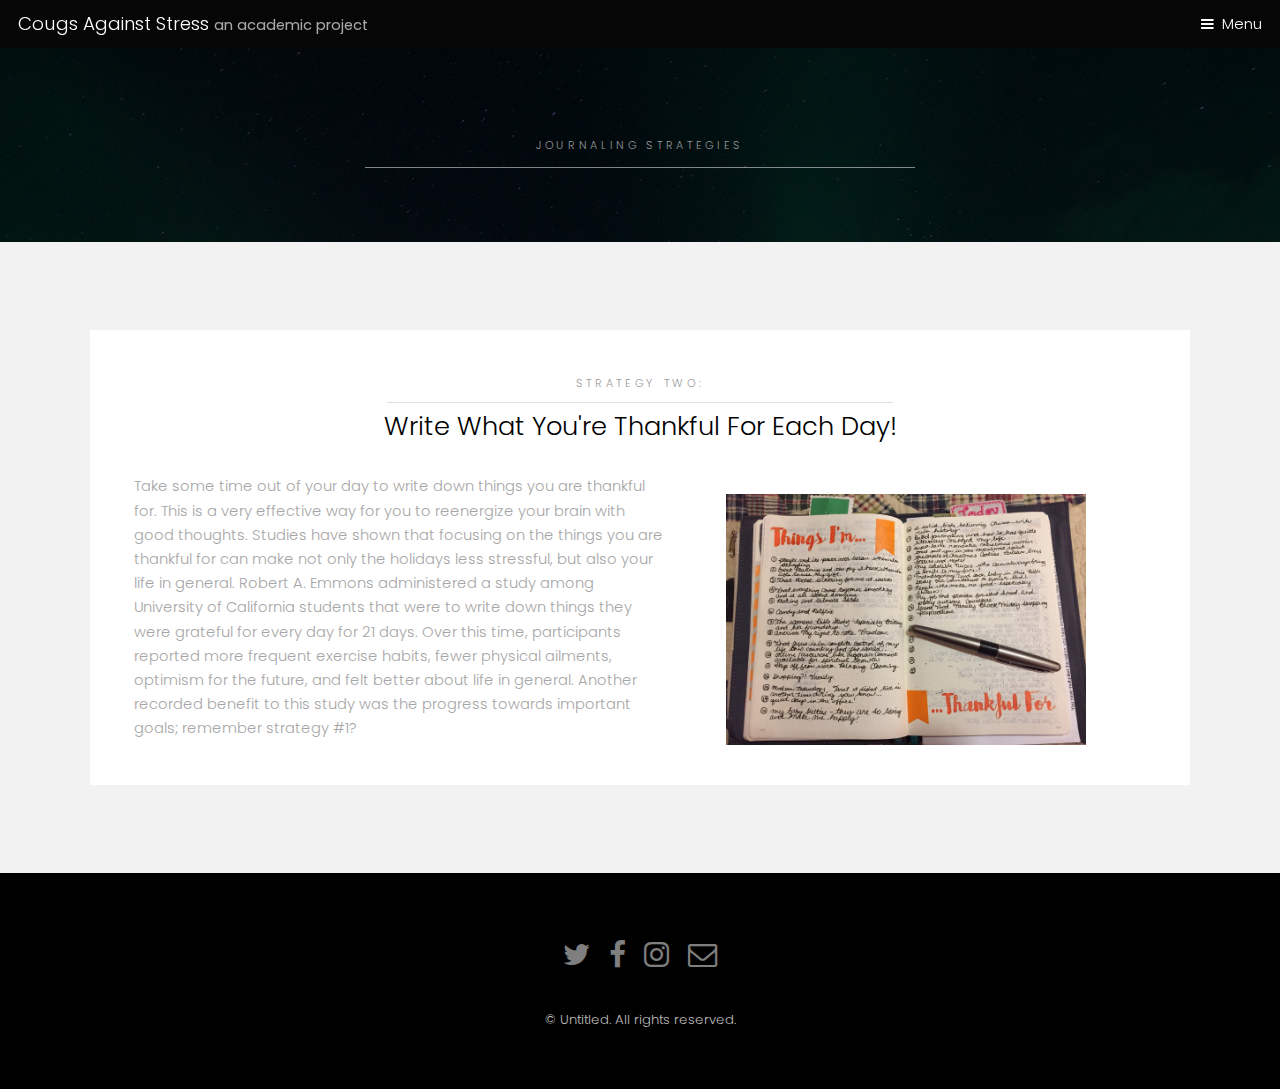
<file: Strat2.html>
<!DOCTYPE HTML>
<!--
	Hielo by TEMPLATED
	templated.co @templatedco
	Released for free under the Creative Commons Attribution 3.0 license (templated.co/license)
-->
<html>
	<head>
		<title>Cougs Against Stress - Strat.2</title>
		<meta charset="utf-8" />
		<meta name="viewport" content="width=device-width, initial-scale=1" />
		<link rel="stylesheet" href="assets/css/main.css" />
	</head>
	<body class="subpage">


		<!-- Header -->
			<header id="header">
				<div class="logo"><a href="index.html">Cougs Against Stress <span> an academic project</span></a></div>
				<a href="#menu">Menu</a>
			</header>

		<!-- Nav -->
			<nav id="menu">
				<ul class="links">
					<li><a href="index.html">Home</a></li>
					<li><a href="About.html">About</a></li>
					<li><a href="Strat1.html">Strategy 1</a></li>
					<li><a href="Strat2.html">Strategy 2</a></li>
					<li><a href="Strat3.html">Strategy 3</a></li>
					<li><a href="Ext.html">External Resources</a></li>
				</ul>
			</nav>

		<!-- One -->
			<section id="One" class="wrapper style3">
				<div class="inner">
					<header class="align-center">
						<p>Journaling Strategies</p>
						<h2></h2>
					</header>
				</div>
			</section>

		<!-- Two -->
			<section id="two" class="wrapper style2">
				<div class="inner">
					<div class="box">
						<div class="content">
							<header class="align-center">
								<p>Strategy Two:</p>
								<h2>Write What You're Thankful For Each Day!</h2>
							</header>
							<p><img src="images/thanks.jpg" align="right" width="360" img style="margin: 20px 60px">Take some time out of your day to write down things you are thankful for. This is a very effective way for you to reenergize your brain with good thoughts. Studies have shown that focusing on the things you are thankful for can make not only the holidays less stressful, but also your life in general. Robert A. Emmons administered a study among University of California students that were to write down things they were grateful for every day for 21 days. Over this time, participants reported more frequent exercise habits, fewer physical ailments, optimism for the future, and felt better about life in general. Another recorded benefit to this study was the progress towards important goals; remember strategy #1?

						</div>
					</div>
				</div>
			</section>

		<!-- Footer -->
			<footer id="footer">
				<div class="container">
					<ul class="icons">
						<li><a href="#" class="icon fa-twitter"><span class="label">Twitter</span></a></li>
						<li><a href="#" class="icon fa-facebook"><span class="label">Facebook</span></a></li>
						<li><a href="#" class="icon fa-instagram"><span class="label">Instagram</span></a></li>
						<li><a href="#" class="icon fa-envelope-o"><span class="label">Email</span></a></li>
					</ul>
				</div>
				<div class="copyright">
					&copy; Untitled. All rights reserved.
				</div>
			</footer>

		<!-- Scripts -->
			<script src="assets/js/jquery.min.js"></script>
			<script src="assets/js/jquery.scrollex.min.js"></script>
			<script src="assets/js/skel.min.js"></script>
			<script src="assets/js/util.js"></script>
			<script src="assets/js/main.js"></script>

	</body>
</html>
</file>
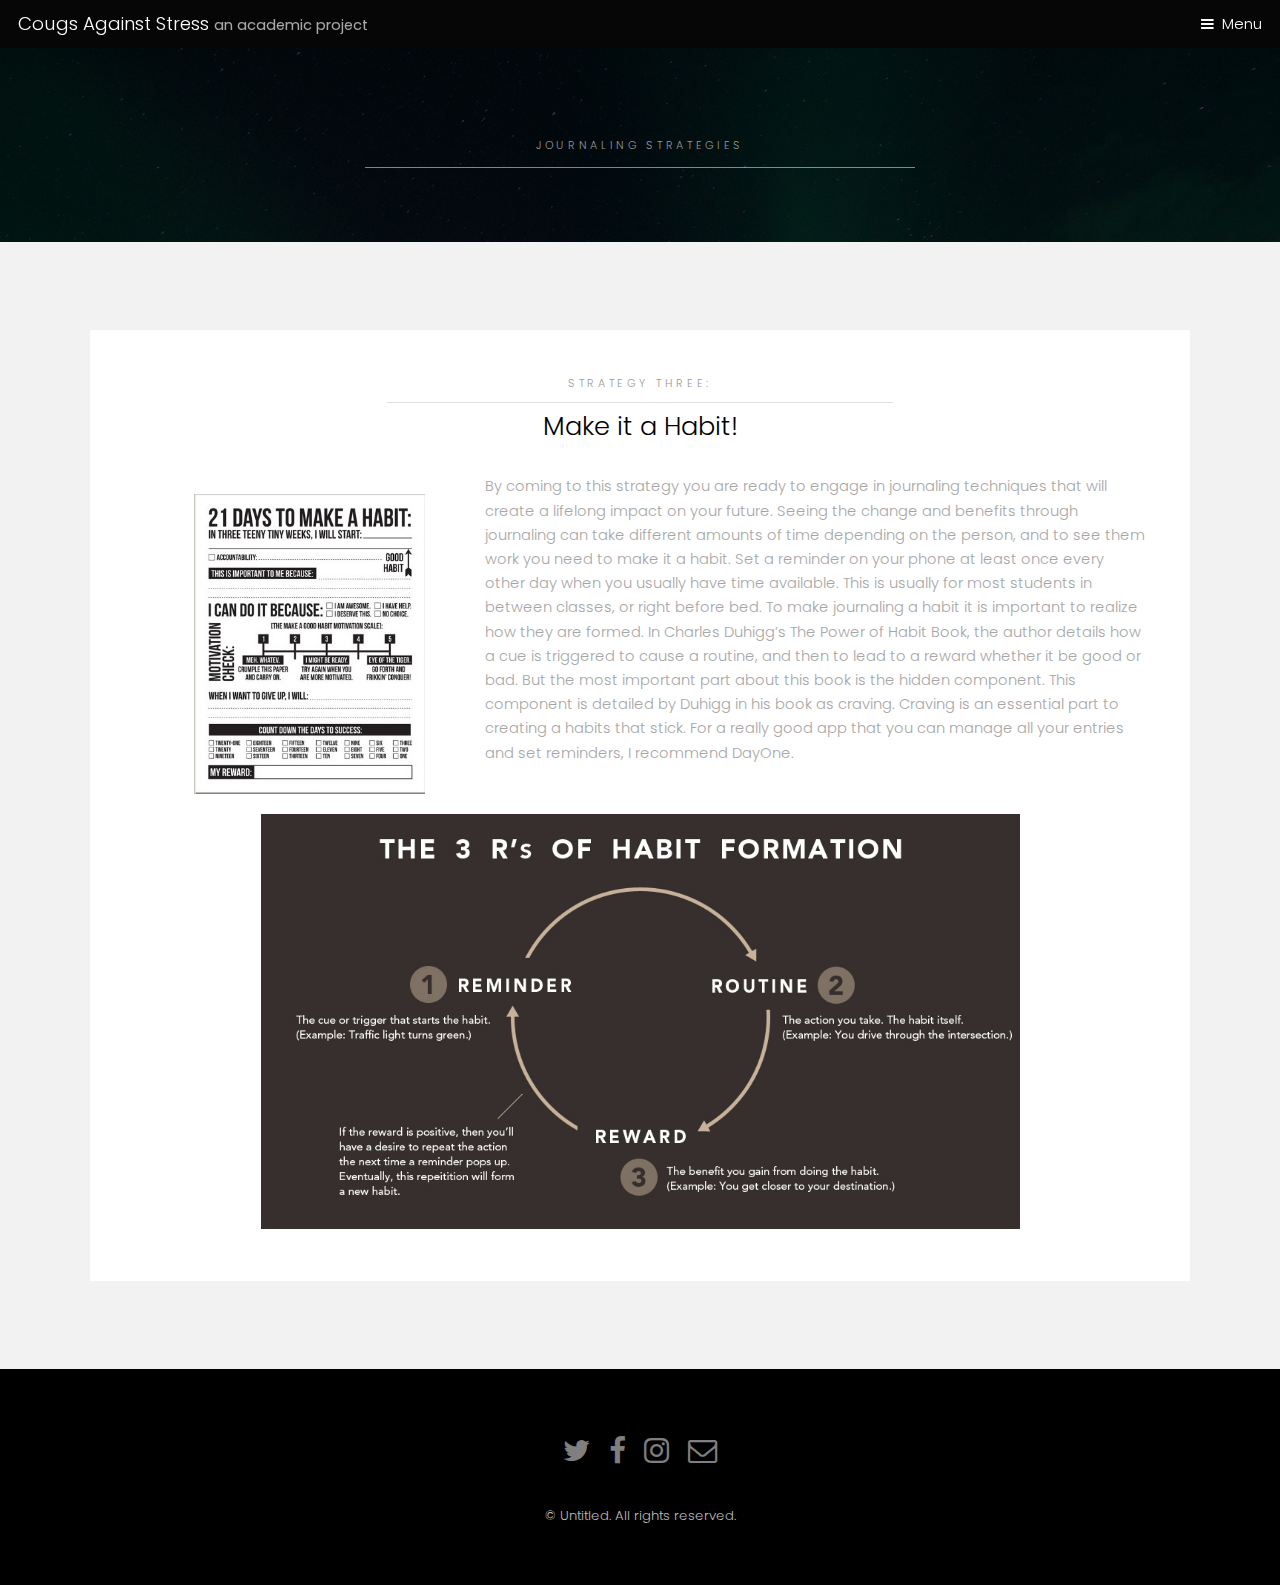
<file: Strat3.html>
<!DOCTYPE HTML>
<!--
	Hielo by TEMPLATED
	templated.co @templatedco
	Released for free under the Creative Commons Attribution 3.0 license (templated.co/license)
-->
<html>
	<head>
		<title>Cougs Against Stress - Strat.3</title>
		<meta charset="utf-8" />
		<meta name="viewport" content="width=device-width, initial-scale=1" />
		<link rel="stylesheet" href="assets/css/main.css" />
	</head>
	<body class="subpage">


		<!-- Header -->
			<header id="header">
				<div class="logo"><a href="index.html">Cougs Against Stress <span> an academic project</span></a></div>
				<a href="#menu">Menu</a>
			</header>

		<!-- Nav -->
			<nav id="menu">
				<ul class="links">
					<li><a href="index.html">Home</a></li>
					<li><a href="About.html">About</a></li>
					<li><a href="Strat1.html">Strategy 1</a></li>
					<li><a href="Strat2.html">Strategy 2</a></li>
					<li><a href="Strat3.html">Strategy 3</a></li>
					<li><a href="Ext.html">External Resources</a></li>
				</ul>
			</nav>

		<!-- One -->
			<section id="One" class="wrapper style3">
				<div class="inner">
					<header class="align-center">
						<p>Journaling Strategies</p>
						<h2></h2>
					</header>
				</div>
			</section>

		<!-- Two -->
			<section id="two" class="wrapper style2">
				<div class="inner">
					<div class="box">
						<div class="content">
							<header class="align-center">
								<p>Strategy Three:</p>
								<h2>Make it a Habit!</h2>
							</header>
							<p><img src="images/21days.jpg" align="left" img style="margin: 20px 60px" height="300">By coming to this strategy you are ready to engage in journaling techniques that will create a lifelong impact on your future. Seeing the change and benefits through journaling can take different amounts of time depending on the person, and to see them work you need to make it a habit. Set a reminder on your phone at least once every other day when you usually have time available. This is usually for most students in between classes, or right before bed. To make journaling a habit it is important to realize how they are formed. In Charles Duhigg’s The Power of Habit Book, the author details how a cue is triggered to cause a routine, and then to lead to a reward whether it be good or bad. But the most important part about this book is the hidden component. This component is detailed by Duhigg in his book as craving. Craving is an essential part to creating a habits that stick. For a really good app that you can manage all your entries and set reminders, I recommend DayOne.</p>
							
							<p><center>
								<img src="images/habitformain.jpg" align="center" width="75%">
							</center></p>

						</div>
					</div>
				</div>
			</section>

		<!-- Footer -->
			<footer id="footer">
				<div class="container">
					<ul class="icons">
						<li><a href="#" class="icon fa-twitter"><span class="label">Twitter</span></a></li>
						<li><a href="#" class="icon fa-facebook"><span class="label">Facebook</span></a></li>
						<li><a href="#" class="icon fa-instagram"><span class="label">Instagram</span></a></li>
						<li><a href="#" class="icon fa-envelope-o"><span class="label">Email</span></a></li>
					</ul>
				</div>
				<div class="copyright">
					&copy; Untitled. All rights reserved.
				</div>
			</footer>

		<!-- Scripts -->
			<script src="assets/js/jquery.min.js"></script>
			<script src="assets/js/jquery.scrollex.min.js"></script>
			<script src="assets/js/skel.min.js"></script>
			<script src="assets/js/util.js"></script>
			<script src="assets/js/main.js"></script>

	</body>
</html>
</file>
<file: assets/css/main.css>
@charset "UTF-8";
@import url(font-awesome.min.css);
@import url("https://fonts.googleapis.com/css?family=Poppins:300,400,500,600,700");

/*
	Hielo by TEMPLATED
	templated.co @templatedco
	Released for free under the Creative Commons Attribution 3.0 license (templated.co/license)
*/

/* Reset */

	html, body, div, span, applet, object, iframe, h1, h2, h3, h4, h5, h6, p, blockquote, pre, a, abbr, acronym, address, big, cite, code, del, dfn, em, img, ins, kbd, q, s, samp, small, strike, strong, sub, sup, tt, var, b, u, i, center, dl, dt, dd, ol, ul, li, fieldset, form, label, legend, table, caption, tbody, tfoot, thead, tr, th, td, article, aside, canvas, details, embed, figure, figcaption, footer, header, hgroup, menu, nav, output, ruby, section, summary, time, mark, audio, video {
		margin: 0;
		padding: 0;
		border: 0;
		font-size: 100%;
		font: inherit;
		vertical-align: baseline;
	}

	article, aside, details, figcaption, figure, footer, header, hgroup, menu, nav, section {
		display: block;
	}

	body {
		line-height: 1;
	}

	ol, ul {
		list-style: none;
	}

	blockquote, q {
		quotes: none;
	}

	blockquote:before, blockquote:after, q:before, q:after {
		content: '';
		content: none;
	}

	table {
		border-collapse: collapse;
		border-spacing: 0;
	}

	body {
		-webkit-text-size-adjust: none;
	}

/* Box Model */

	*, *:before, *:after {
		-moz-box-sizing: border-box;
		-webkit-box-sizing: border-box;
		box-sizing: border-box;
	}

/* Containers */

	.container {
		margin-left: auto;
		margin-right: auto;
	}

	.container.\31 25\25 {
		width: 100%;
		max-width: 100rem;
		min-width: 80rem;
	}

	.container.\37 5\25 {
		width: 60rem;
	}

	.container.\35 0\25 {
		width: 40rem;
	}

	.container.\32 5\25 {
		width: 20rem;
	}

	.container {
		width: 80rem;
	}

	@media screen and (max-width: 1680px) {

		.container.\31 25\25 {
			width: 100%;
			max-width: 100rem;
			min-width: 80rem;
		}

		.container.\37 5\25 {
			width: 60rem;
		}

		.container.\35 0\25 {
			width: 40rem;
		}

		.container.\32 5\25 {
			width: 20rem;
		}

		.container {
			width: 80rem;
		}

	}

	@media screen and (max-width: 1280px) {

		.container.\31 25\25 {
			width: 100%;
			max-width: 81.25rem;
			min-width: 65rem;
		}

		.container.\37 5\25 {
			width: 48.75rem;
		}

		.container.\35 0\25 {
			width: 32.5rem;
		}

		.container.\32 5\25 {
			width: 16.25rem;
		}

		.container {
			width: 65rem;
		}

	}

	@media screen and (max-width: 980px) {

		.container.\31 25\25 {
			width: 100%;
			max-width: 112.5%;
			min-width: 90%;
		}

		.container.\37 5\25 {
			width: 67.5%;
		}

		.container.\35 0\25 {
			width: 45%;
		}

		.container.\32 5\25 {
			width: 22.5%;
		}

		.container {
			width: 90%;
		}

	}

	@media screen and (max-width: 736px) {

		.container.\31 25\25 {
			width: 100%;
			max-width: 112.5%;
			min-width: 90%;
		}

		.container.\37 5\25 {
			width: 67.5%;
		}

		.container.\35 0\25 {
			width: 45%;
		}

		.container.\32 5\25 {
			width: 22.5%;
		}

		.container {
			width: 90% !important;
		}

	}

	@media screen and (max-width: 480px) {

		.container.\31 25\25 {
			width: 100%;
			max-width: 112.5%;
			min-width: 90%;
		}

		.container.\37 5\25 {
			width: 67.5%;
		}

		.container.\35 0\25 {
			width: 45%;
		}

		.container.\32 5\25 {
			width: 22.5%;
		}

		.container {
			width: 90% !important;
		}

	}

/* Grid */

	.row {
		border-bottom: solid 1px transparent;
		-moz-box-sizing: border-box;
		-webkit-box-sizing: border-box;
		box-sizing: border-box;
	}

	.row > * {
		float: left;
		-moz-box-sizing: border-box;
		-webkit-box-sizing: border-box;
		box-sizing: border-box;
	}

	.row:after, .row:before {
		content: '';
		display: block;
		clear: both;
		height: 0;
	}

	.row.uniform > * > :first-child {
		margin-top: 0;
	}

	.row.uniform > * > :last-child {
		margin-bottom: 0;
	}

	.row.\30 \25 > * {
		padding: 0 0 0 0rem;
	}

	.row.\30 \25 {
		margin: 0 0 -1px 0rem;
	}

	.row.uniform.\30 \25 > * {
		padding: 0rem 0 0 0rem;
	}

	.row.uniform.\30 \25 {
		margin: 0rem 0 -1px 0rem;
	}

	.row > * {
		padding: 0 0 0 2rem;
	}

	.row {
		margin: 0 0 -1px -2rem;
	}

	.row.uniform > * {
		padding: 2rem 0 0 2rem;
	}

	.row.uniform {
		margin: -2rem 0 -1px -2rem;
	}

	.row.\32 00\25 > * {
		padding: 0 0 0 4rem;
	}

	.row.\32 00\25 {
		margin: 0 0 -1px -4rem;
	}

	.row.uniform.\32 00\25 > * {
		padding: 4rem 0 0 4rem;
	}

	.row.uniform.\32 00\25 {
		margin: -4rem 0 -1px -4rem;
	}

	.row.\31 50\25 > * {
		padding: 0 0 0 3rem;
	}

	.row.\31 50\25 {
		margin: 0 0 -1px -3rem;
	}

	.row.uniform.\31 50\25 > * {
		padding: 3rem 0 0 3rem;
	}

	.row.uniform.\31 50\25 {
		margin: -3rem 0 -1px -3rem;
	}

	.row.\35 0\25 > * {
		padding: 0 0 0 1rem;
	}

	.row.\35 0\25 {
		margin: 0 0 -1px -1rem;
	}

	.row.uniform.\35 0\25 > * {
		padding: 1rem 0 0 1rem;
	}

	.row.uniform.\35 0\25 {
		margin: -1rem 0 -1px -1rem;
	}

	.row.\32 5\25 > * {
		padding: 0 0 0 0.5rem;
	}

	.row.\32 5\25 {
		margin: 0 0 -1px -0.5rem;
	}

	.row.uniform.\32 5\25 > * {
		padding: 0.5rem 0 0 0.5rem;
	}

	.row.uniform.\32 5\25 {
		margin: -0.5rem 0 -1px -0.5rem;
	}

	.\31 2u, .\31 2u\24 {
		width: 100%;
		clear: none;
		margin-left: 0;
	}

	.\31 1u, .\31 1u\24 {
		width: 91.6666666667%;
		clear: none;
		margin-left: 0;
	}

	.\31 0u, .\31 0u\24 {
		width: 83.3333333333%;
		clear: none;
		margin-left: 0;
	}

	.\39 u, .\39 u\24 {
		width: 75%;
		clear: none;
		margin-left: 0;
	}

	.\38 u, .\38 u\24 {
		width: 66.6666666667%;
		clear: none;
		margin-left: 0;
	}

	.\37 u, .\37 u\24 {
		width: 58.3333333333%;
		clear: none;
		margin-left: 0;
	}

	.\36 u, .\36 u\24 {
		width: 50%;
		clear: none;
		margin-left: 0;
	}

	.\35 u, .\35 u\24 {
		width: 41.6666666667%;
		clear: none;
		margin-left: 0;
	}

	.\34 u, .\34 u\24 {
		width: 33.3333333333%;
		clear: none;
		margin-left: 0;
	}

	.\33 u, .\33 u\24 {
		width: 25%;
		clear: none;
		margin-left: 0;
	}

	.\32 u, .\32 u\24 {
		width: 16.6666666667%;
		clear: none;
		margin-left: 0;
	}

	.\31 u, .\31 u\24 {
		width: 8.3333333333%;
		clear: none;
		margin-left: 0;
	}

	.\31 2u\24 + *,
	.\31 1u\24 + *,
	.\31 0u\24 + *,
	.\39 u\24 + *,
	.\38 u\24 + *,
	.\37 u\24 + *,
	.\36 u\24 + *,
	.\35 u\24 + *,
	.\34 u\24 + *,
	.\33 u\24 + *,
	.\32 u\24 + *,
	.\31 u\24 + * {
		clear: left;
	}

	.\-11u {
		margin-left: 91.66667%;
	}

	.\-10u {
		margin-left: 83.33333%;
	}

	.\-9u {
		margin-left: 75%;
	}

	.\-8u {
		margin-left: 66.66667%;
	}

	.\-7u {
		margin-left: 58.33333%;
	}

	.\-6u {
		margin-left: 50%;
	}

	.\-5u {
		margin-left: 41.66667%;
	}

	.\-4u {
		margin-left: 33.33333%;
	}

	.\-3u {
		margin-left: 25%;
	}

	.\-2u {
		margin-left: 16.66667%;
	}

	.\-1u {
		margin-left: 8.33333%;
	}

	@media screen and (max-width: 1680px) {

		.row > * {
			padding: 0 0 0 2rem;
		}

		.row {
			margin: 0 0 -1px -2rem;
		}

		.row.uniform > * {
			padding: 2rem 0 0 2rem;
		}

		.row.uniform {
			margin: -2rem 0 -1px -2rem;
		}

		.row.\32 00\25 > * {
			padding: 0 0 0 4rem;
		}

		.row.\32 00\25 {
			margin: 0 0 -1px -4rem;
		}

		.row.uniform.\32 00\25 > * {
			padding: 4rem 0 0 4rem;
		}

		.row.uniform.\32 00\25 {
			margin: -4rem 0 -1px -4rem;
		}

		.row.\31 50\25 > * {
			padding: 0 0 0 3rem;
		}

		.row.\31 50\25 {
			margin: 0 0 -1px -3rem;
		}

		.row.uniform.\31 50\25 > * {
			padding: 3rem 0 0 3rem;
		}

		.row.uniform.\31 50\25 {
			margin: -3rem 0 -1px -3rem;
		}

		.row.\35 0\25 > * {
			padding: 0 0 0 1rem;
		}

		.row.\35 0\25 {
			margin: 0 0 -1px -1rem;
		}

		.row.uniform.\35 0\25 > * {
			padding: 1rem 0 0 1rem;
		}

		.row.uniform.\35 0\25 {
			margin: -1rem 0 -1px -1rem;
		}

		.row.\32 5\25 > * {
			padding: 0 0 0 0.5rem;
		}

		.row.\32 5\25 {
			margin: 0 0 -1px -0.5rem;
		}

		.row.uniform.\32 5\25 > * {
			padding: 0.5rem 0 0 0.5rem;
		}

		.row.uniform.\32 5\25 {
			margin: -0.5rem 0 -1px -0.5rem;
		}

		.\31 2u\28xlarge\29, .\31 2u\24\28xlarge\29 {
			width: 100%;
			clear: none;
			margin-left: 0;
		}

		.\31 1u\28xlarge\29, .\31 1u\24\28xlarge\29 {
			width: 91.6666666667%;
			clear: none;
			margin-left: 0;
		}

		.\31 0u\28xlarge\29, .\31 0u\24\28xlarge\29 {
			width: 83.3333333333%;
			clear: none;
			margin-left: 0;
		}

		.\39 u\28xlarge\29, .\39 u\24\28xlarge\29 {
			width: 75%;
			clear: none;
			margin-left: 0;
		}

		.\38 u\28xlarge\29, .\38 u\24\28xlarge\29 {
			width: 66.6666666667%;
			clear: none;
			margin-left: 0;
		}

		.\37 u\28xlarge\29, .\37 u\24\28xlarge\29 {
			width: 58.3333333333%;
			clear: none;
			margin-left: 0;
		}

		.\36 u\28xlarge\29, .\36 u\24\28xlarge\29 {
			width: 50%;
			clear: none;
			margin-left: 0;
		}

		.\35 u\28xlarge\29, .\35 u\24\28xlarge\29 {
			width: 41.6666666667%;
			clear: none;
			margin-left: 0;
		}

		.\34 u\28xlarge\29, .\34 u\24\28xlarge\29 {
			width: 33.3333333333%;
			clear: none;
			margin-left: 0;
		}

		.\33 u\28xlarge\29, .\33 u\24\28xlarge\29 {
			width: 25%;
			clear: none;
			margin-left: 0;
		}

		.\32 u\28xlarge\29, .\32 u\24\28xlarge\29 {
			width: 16.6666666667%;
			clear: none;
			margin-left: 0;
		}

		.\31 u\28xlarge\29, .\31 u\24\28xlarge\29 {
			width: 8.3333333333%;
			clear: none;
			margin-left: 0;
		}

		.\31 2u\24\28xlarge\29 + *,
		.\31 1u\24\28xlarge\29 + *,
		.\31 0u\24\28xlarge\29 + *,
		.\39 u\24\28xlarge\29 + *,
		.\38 u\24\28xlarge\29 + *,
		.\37 u\24\28xlarge\29 + *,
		.\36 u\24\28xlarge\29 + *,
		.\35 u\24\28xlarge\29 + *,
		.\34 u\24\28xlarge\29 + *,
		.\33 u\24\28xlarge\29 + *,
		.\32 u\24\28xlarge\29 + *,
		.\31 u\24\28xlarge\29 + * {
			clear: left;
		}

		.\-11u\28xlarge\29 {
			margin-left: 91.66667%;
		}

		.\-10u\28xlarge\29 {
			margin-left: 83.33333%;
		}

		.\-9u\28xlarge\29 {
			margin-left: 75%;
		}

		.\-8u\28xlarge\29 {
			margin-left: 66.66667%;
		}

		.\-7u\28xlarge\29 {
			margin-left: 58.33333%;
		}

		.\-6u\28xlarge\29 {
			margin-left: 50%;
		}

		.\-5u\28xlarge\29 {
			margin-left: 41.66667%;
		}

		.\-4u\28xlarge\29 {
			margin-left: 33.33333%;
		}

		.\-3u\28xlarge\29 {
			margin-left: 25%;
		}

		.\-2u\28xlarge\29 {
			margin-left: 16.66667%;
		}

		.\-1u\28xlarge\29 {
			margin-left: 8.33333%;
		}

	}

	@media screen and (max-width: 1280px) {

		.row > * {
			padding: 0 0 0 1.5rem;
		}

		.row {
			margin: 0 0 -1px -1.5rem;
		}

		.row.uniform > * {
			padding: 1.5rem 0 0 1.5rem;
		}

		.row.uniform {
			margin: -1.5rem 0 -1px -1.5rem;
		}

		.row.\32 00\25 > * {
			padding: 0 0 0 3rem;
		}

		.row.\32 00\25 {
			margin: 0 0 -1px -3rem;
		}

		.row.uniform.\32 00\25 > * {
			padding: 3rem 0 0 3rem;
		}

		.row.uniform.\32 00\25 {
			margin: -3rem 0 -1px -3rem;
		}

		.row.\31 50\25 > * {
			padding: 0 0 0 2.25rem;
		}

		.row.\31 50\25 {
			margin: 0 0 -1px -2.25rem;
		}

		.row.uniform.\31 50\25 > * {
			padding: 2.25rem 0 0 2.25rem;
		}

		.row.uniform.\31 50\25 {
			margin: -2.25rem 0 -1px -2.25rem;
		}

		.row.\35 0\25 > * {
			padding: 0 0 0 0.75rem;
		}

		.row.\35 0\25 {
			margin: 0 0 -1px -0.75rem;
		}

		.row.uniform.\35 0\25 > * {
			padding: 0.75rem 0 0 0.75rem;
		}

		.row.uniform.\35 0\25 {
			margin: -0.75rem 0 -1px -0.75rem;
		}

		.row.\32 5\25 > * {
			padding: 0 0 0 0.375rem;
		}

		.row.\32 5\25 {
			margin: 0 0 -1px -0.375rem;
		}

		.row.uniform.\32 5\25 > * {
			padding: 0.375rem 0 0 0.375rem;
		}

		.row.uniform.\32 5\25 {
			margin: -0.375rem 0 -1px -0.375rem;
		}

		.\31 2u\28large\29, .\31 2u\24\28large\29 {
			width: 100%;
			clear: none;
			margin-left: 0;
		}

		.\31 1u\28large\29, .\31 1u\24\28large\29 {
			width: 91.6666666667%;
			clear: none;
			margin-left: 0;
		}

		.\31 0u\28large\29, .\31 0u\24\28large\29 {
			width: 83.3333333333%;
			clear: none;
			margin-left: 0;
		}

		.\39 u\28large\29, .\39 u\24\28large\29 {
			width: 75%;
			clear: none;
			margin-left: 0;
		}

		.\38 u\28large\29, .\38 u\24\28large\29 {
			width: 66.6666666667%;
			clear: none;
			margin-left: 0;
		}

		.\37 u\28large\29, .\37 u\24\28large\29 {
			width: 58.3333333333%;
			clear: none;
			margin-left: 0;
		}

		.\36 u\28large\29, .\36 u\24\28large\29 {
			width: 50%;
			clear: none;
			margin-left: 0;
		}

		.\35 u\28large\29, .\35 u\24\28large\29 {
			width: 41.6666666667%;
			clear: none;
			margin-left: 0;
		}

		.\34 u\28large\29, .\34 u\24\28large\29 {
			width: 33.3333333333%;
			clear: none;
			margin-left: 0;
		}

		.\33 u\28large\29, .\33 u\24\28large\29 {
			width: 25%;
			clear: none;
			margin-left: 0;
		}

		.\32 u\28large\29, .\32 u\24\28large\29 {
			width: 16.6666666667%;
			clear: none;
			margin-left: 0;
		}

		.\31 u\28large\29, .\31 u\24\28large\29 {
			width: 8.3333333333%;
			clear: none;
			margin-left: 0;
		}

		.\31 2u\24\28large\29 + *,
		.\31 1u\24\28large\29 + *,
		.\31 0u\24\28large\29 + *,
		.\39 u\24\28large\29 + *,
		.\38 u\24\28large\29 + *,
		.\37 u\24\28large\29 + *,
		.\36 u\24\28large\29 + *,
		.\35 u\24\28large\29 + *,
		.\34 u\24\28large\29 + *,
		.\33 u\24\28large\29 + *,
		.\32 u\24\28large\29 + *,
		.\31 u\24\28large\29 + * {
			clear: left;
		}

		.\-11u\28large\29 {
			margin-left: 91.66667%;
		}

		.\-10u\28large\29 {
			margin-left: 83.33333%;
		}

		.\-9u\28large\29 {
			margin-left: 75%;
		}

		.\-8u\28large\29 {
			margin-left: 66.66667%;
		}

		.\-7u\28large\29 {
			margin-left: 58.33333%;
		}

		.\-6u\28large\29 {
			margin-left: 50%;
		}

		.\-5u\28large\29 {
			margin-left: 41.66667%;
		}

		.\-4u\28large\29 {
			margin-left: 33.33333%;
		}

		.\-3u\28large\29 {
			margin-left: 25%;
		}

		.\-2u\28large\29 {
			margin-left: 16.66667%;
		}

		.\-1u\28large\29 {
			margin-left: 8.33333%;
		}

	}

	@media screen and (max-width: 980px) {

		.row > * {
			padding: 0 0 0 1.5rem;
		}

		.row {
			margin: 0 0 -1px -1.5rem;
		}

		.row.uniform > * {
			padding: 1.5rem 0 0 1.5rem;
		}

		.row.uniform {
			margin: -1.5rem 0 -1px -1.5rem;
		}

		.row.\32 00\25 > * {
			padding: 0 0 0 3rem;
		}

		.row.\32 00\25 {
			margin: 0 0 -1px -3rem;
		}

		.row.uniform.\32 00\25 > * {
			padding: 3rem 0 0 3rem;
		}

		.row.uniform.\32 00\25 {
			margin: -3rem 0 -1px -3rem;
		}

		.row.\31 50\25 > * {
			padding: 0 0 0 2.25rem;
		}

		.row.\31 50\25 {
			margin: 0 0 -1px -2.25rem;
		}

		.row.uniform.\31 50\25 > * {
			padding: 2.25rem 0 0 2.25rem;
		}

		.row.uniform.\31 50\25 {
			margin: -2.25rem 0 -1px -2.25rem;
		}

		.row.\35 0\25 > * {
			padding: 0 0 0 0.75rem;
		}

		.row.\35 0\25 {
			margin: 0 0 -1px -0.75rem;
		}

		.row.uniform.\35 0\25 > * {
			padding: 0.75rem 0 0 0.75rem;
		}

		.row.uniform.\35 0\25 {
			margin: -0.75rem 0 -1px -0.75rem;
		}

		.row.\32 5\25 > * {
			padding: 0 0 0 0.375rem;
		}

		.row.\32 5\25 {
			margin: 0 0 -1px -0.375rem;
		}

		.row.uniform.\32 5\25 > * {
			padding: 0.375rem 0 0 0.375rem;
		}

		.row.uniform.\32 5\25 {
			margin: -0.375rem 0 -1px -0.375rem;
		}

		.\31 2u\28medium\29, .\31 2u\24\28medium\29 {
			width: 100%;
			clear: none;
			margin-left: 0;
		}

		.\31 1u\28medium\29, .\31 1u\24\28medium\29 {
			width: 91.6666666667%;
			clear: none;
			margin-left: 0;
		}

		.\31 0u\28medium\29, .\31 0u\24\28medium\29 {
			width: 83.3333333333%;
			clear: none;
			margin-left: 0;
		}

		.\39 u\28medium\29, .\39 u\24\28medium\29 {
			width: 75%;
			clear: none;
			margin-left: 0;
		}

		.\38 u\28medium\29, .\38 u\24\28medium\29 {
			width: 66.6666666667%;
			clear: none;
			margin-left: 0;
		}

		.\37 u\28medium\29, .\37 u\24\28medium\29 {
			width: 58.3333333333%;
			clear: none;
			margin-left: 0;
		}

		.\36 u\28medium\29, .\36 u\24\28medium\29 {
			width: 50%;
			clear: none;
			margin-left: 0;
		}

		.\35 u\28medium\29, .\35 u\24\28medium\29 {
			width: 41.6666666667%;
			clear: none;
			margin-left: 0;
		}

		.\34 u\28medium\29, .\34 u\24\28medium\29 {
			width: 33.3333333333%;
			clear: none;
			margin-left: 0;
		}

		.\33 u\28medium\29, .\33 u\24\28medium\29 {
			width: 25%;
			clear: none;
			margin-left: 0;
		}

		.\32 u\28medium\29, .\32 u\24\28medium\29 {
			width: 16.6666666667%;
			clear: none;
			margin-left: 0;
		}

		.\31 u\28medium\29, .\31 u\24\28medium\29 {
			width: 8.3333333333%;
			clear: none;
			margin-left: 0;
		}

		.\31 2u\24\28medium\29 + *,
		.\31 1u\24\28medium\29 + *,
		.\31 0u\24\28medium\29 + *,
		.\39 u\24\28medium\29 + *,
		.\38 u\24\28medium\29 + *,
		.\37 u\24\28medium\29 + *,
		.\36 u\24\28medium\29 + *,
		.\35 u\24\28medium\29 + *,
		.\34 u\24\28medium\29 + *,
		.\33 u\24\28medium\29 + *,
		.\32 u\24\28medium\29 + *,
		.\31 u\24\28medium\29 + * {
			clear: left;
		}

		.\-11u\28medium\29 {
			margin-left: 91.66667%;
		}

		.\-10u\28medium\29 {
			margin-left: 83.33333%;
		}

		.\-9u\28medium\29 {
			margin-left: 75%;
		}

		.\-8u\28medium\29 {
			margin-left: 66.66667%;
		}

		.\-7u\28medium\29 {
			margin-left: 58.33333%;
		}

		.\-6u\28medium\29 {
			margin-left: 50%;
		}

		.\-5u\28medium\29 {
			margin-left: 41.66667%;
		}

		.\-4u\28medium\29 {
			margin-left: 33.33333%;
		}

		.\-3u\28medium\29 {
			margin-left: 25%;
		}

		.\-2u\28medium\29 {
			margin-left: 16.66667%;
		}

		.\-1u\28medium\29 {
			margin-left: 8.33333%;
		}

	}

	@media screen and (max-width: 736px) {

		.row > * {
			padding: 0 0 0 1.25rem;
		}

		.row {
			margin: 0 0 -1px -1.25rem;
		}

		.row.uniform > * {
			padding: 1.25rem 0 0 1.25rem;
		}

		.row.uniform {
			margin: -1.25rem 0 -1px -1.25rem;
		}

		.row.\32 00\25 > * {
			padding: 0 0 0 2.5rem;
		}

		.row.\32 00\25 {
			margin: 0 0 -1px -2.5rem;
		}

		.row.uniform.\32 00\25 > * {
			padding: 2.5rem 0 0 2.5rem;
		}

		.row.uniform.\32 00\25 {
			margin: -2.5rem 0 -1px -2.5rem;
		}

		.row.\31 50\25 > * {
			padding: 0 0 0 1.875rem;
		}

		.row.\31 50\25 {
			margin: 0 0 -1px -1.875rem;
		}

		.row.uniform.\31 50\25 > * {
			padding: 1.875rem 0 0 1.875rem;
		}

		.row.uniform.\31 50\25 {
			margin: -1.875rem 0 -1px -1.875rem;
		}

		.row.\35 0\25 > * {
			padding: 0 0 0 0.625rem;
		}

		.row.\35 0\25 {
			margin: 0 0 -1px -0.625rem;
		}

		.row.uniform.\35 0\25 > * {
			padding: 0.625rem 0 0 0.625rem;
		}

		.row.uniform.\35 0\25 {
			margin: -0.625rem 0 -1px -0.625rem;
		}

		.row.\32 5\25 > * {
			padding: 0 0 0 0.3125rem;
		}

		.row.\32 5\25 {
			margin: 0 0 -1px -0.3125rem;
		}

		.row.uniform.\32 5\25 > * {
			padding: 0.3125rem 0 0 0.3125rem;
		}

		.row.uniform.\32 5\25 {
			margin: -0.3125rem 0 -1px -0.3125rem;
		}

		.\31 2u\28small\29, .\31 2u\24\28small\29 {
			width: 100%;
			clear: none;
			margin-left: 0;
		}

		.\31 1u\28small\29, .\31 1u\24\28small\29 {
			width: 91.6666666667%;
			clear: none;
			margin-left: 0;
		}

		.\31 0u\28small\29, .\31 0u\24\28small\29 {
			width: 83.3333333333%;
			clear: none;
			margin-left: 0;
		}

		.\39 u\28small\29, .\39 u\24\28small\29 {
			width: 75%;
			clear: none;
			margin-left: 0;
		}

		.\38 u\28small\29, .\38 u\24\28small\29 {
			width: 66.6666666667%;
			clear: none;
			margin-left: 0;
		}

		.\37 u\28small\29, .\37 u\24\28small\29 {
			width: 58.3333333333%;
			clear: none;
			margin-left: 0;
		}

		.\36 u\28small\29, .\36 u\24\28small\29 {
			width: 50%;
			clear: none;
			margin-left: 0;
		}

		.\35 u\28small\29, .\35 u\24\28small\29 {
			width: 41.6666666667%;
			clear: none;
			margin-left: 0;
		}

		.\34 u\28small\29, .\34 u\24\28small\29 {
			width: 33.3333333333%;
			clear: none;
			margin-left: 0;
		}

		.\33 u\28small\29, .\33 u\24\28small\29 {
			width: 25%;
			clear: none;
			margin-left: 0;
		}

		.\32 u\28small\29, .\32 u\24\28small\29 {
			width: 16.6666666667%;
			clear: none;
			margin-left: 0;
		}

		.\31 u\28small\29, .\31 u\24\28small\29 {
			width: 8.3333333333%;
			clear: none;
			margin-left: 0;
		}

		.\31 2u\24\28small\29 + *,
		.\31 1u\24\28small\29 + *,
		.\31 0u\24\28small\29 + *,
		.\39 u\24\28small\29 + *,
		.\38 u\24\28small\29 + *,
		.\37 u\24\28small\29 + *,
		.\36 u\24\28small\29 + *,
		.\35 u\24\28small\29 + *,
		.\34 u\24\28small\29 + *,
		.\33 u\24\28small\29 + *,
		.\32 u\24\28small\29 + *,
		.\31 u\24\28small\29 + * {
			clear: left;
		}

		.\-11u\28small\29 {
			margin-left: 91.66667%;
		}

		.\-10u\28small\29 {
			margin-left: 83.33333%;
		}

		.\-9u\28small\29 {
			margin-left: 75%;
		}

		.\-8u\28small\29 {
			margin-left: 66.66667%;
		}

		.\-7u\28small\29 {
			margin-left: 58.33333%;
		}

		.\-6u\28small\29 {
			margin-left: 50%;
		}

		.\-5u\28small\29 {
			margin-left: 41.66667%;
		}

		.\-4u\28small\29 {
			margin-left: 33.33333%;
		}

		.\-3u\28small\29 {
			margin-left: 25%;
		}

		.\-2u\28small\29 {
			margin-left: 16.66667%;
		}

		.\-1u\28small\29 {
			margin-left: 8.33333%;
		}

	}

	@media screen and (max-width: 480px) {

		.row > * {
			padding: 0 0 0 1.25rem;
		}

		.row {
			margin: 0 0 -1px -1.25rem;
		}

		.row.uniform > * {
			padding: 1.25rem 0 0 1.25rem;
		}

		.row.uniform {
			margin: -1.25rem 0 -1px -1.25rem;
		}

		.row.\32 00\25 > * {
			padding: 0 0 0 2.5rem;
		}

		.row.\32 00\25 {
			margin: 0 0 -1px -2.5rem;
		}

		.row.uniform.\32 00\25 > * {
			padding: 2.5rem 0 0 2.5rem;
		}

		.row.uniform.\32 00\25 {
			margin: -2.5rem 0 -1px -2.5rem;
		}

		.row.\31 50\25 > * {
			padding: 0 0 0 1.875rem;
		}

		.row.\31 50\25 {
			margin: 0 0 -1px -1.875rem;
		}

		.row.uniform.\31 50\25 > * {
			padding: 1.875rem 0 0 1.875rem;
		}

		.row.uniform.\31 50\25 {
			margin: -1.875rem 0 -1px -1.875rem;
		}

		.row.\35 0\25 > * {
			padding: 0 0 0 0.625rem;
		}

		.row.\35 0\25 {
			margin: 0 0 -1px -0.625rem;
		}

		.row.uniform.\35 0\25 > * {
			padding: 0.625rem 0 0 0.625rem;
		}

		.row.uniform.\35 0\25 {
			margin: -0.625rem 0 -1px -0.625rem;
		}

		.row.\32 5\25 > * {
			padding: 0 0 0 0.3125rem;
		}

		.row.\32 5\25 {
			margin: 0 0 -1px -0.3125rem;
		}

		.row.uniform.\32 5\25 > * {
			padding: 0.3125rem 0 0 0.3125rem;
		}

		.row.uniform.\32 5\25 {
			margin: -0.3125rem 0 -1px -0.3125rem;
		}

		.\31 2u\28xsmall\29, .\31 2u\24\28xsmall\29 {
			width: 100%;
			clear: none;
			margin-left: 0;
		}

		.\31 1u\28xsmall\29, .\31 1u\24\28xsmall\29 {
			width: 91.6666666667%;
			clear: none;
			margin-left: 0;
		}

		.\31 0u\28xsmall\29, .\31 0u\24\28xsmall\29 {
			width: 83.3333333333%;
			clear: none;
			margin-left: 0;
		}

		.\39 u\28xsmall\29, .\39 u\24\28xsmall\29 {
			width: 75%;
			clear: none;
			margin-left: 0;
		}

		.\38 u\28xsmall\29, .\38 u\24\28xsmall\29 {
			width: 66.6666666667%;
			clear: none;
			margin-left: 0;
		}

		.\37 u\28xsmall\29, .\37 u\24\28xsmall\29 {
			width: 58.3333333333%;
			clear: none;
			margin-left: 0;
		}

		.\36 u\28xsmall\29, .\36 u\24\28xsmall\29 {
			width: 50%;
			clear: none;
			margin-left: 0;
		}

		.\35 u\28xsmall\29, .\35 u\24\28xsmall\29 {
			width: 41.6666666667%;
			clear: none;
			margin-left: 0;
		}

		.\34 u\28xsmall\29, .\34 u\24\28xsmall\29 {
			width: 33.3333333333%;
			clear: none;
			margin-left: 0;
		}

		.\33 u\28xsmall\29, .\33 u\24\28xsmall\29 {
			width: 25%;
			clear: none;
			margin-left: 0;
		}

		.\32 u\28xsmall\29, .\32 u\24\28xsmall\29 {
			width: 16.6666666667%;
			clear: none;
			margin-left: 0;
		}

		.\31 u\28xsmall\29, .\31 u\24\28xsmall\29 {
			width: 8.3333333333%;
			clear: none;
			margin-left: 0;
		}

		.\31 2u\24\28xsmall\29 + *,
		.\31 1u\24\28xsmall\29 + *,
		.\31 0u\24\28xsmall\29 + *,
		.\39 u\24\28xsmall\29 + *,
		.\38 u\24\28xsmall\29 + *,
		.\37 u\24\28xsmall\29 + *,
		.\36 u\24\28xsmall\29 + *,
		.\35 u\24\28xsmall\29 + *,
		.\34 u\24\28xsmall\29 + *,
		.\33 u\24\28xsmall\29 + *,
		.\32 u\24\28xsmall\29 + *,
		.\31 u\24\28xsmall\29 + * {
			clear: left;
		}

		.\-11u\28xsmall\29 {
			margin-left: 91.66667%;
		}

		.\-10u\28xsmall\29 {
			margin-left: 83.33333%;
		}

		.\-9u\28xsmall\29 {
			margin-left: 75%;
		}

		.\-8u\28xsmall\29 {
			margin-left: 66.66667%;
		}

		.\-7u\28xsmall\29 {
			margin-left: 58.33333%;
		}

		.\-6u\28xsmall\29 {
			margin-left: 50%;
		}

		.\-5u\28xsmall\29 {
			margin-left: 41.66667%;
		}

		.\-4u\28xsmall\29 {
			margin-left: 33.33333%;
		}

		.\-3u\28xsmall\29 {
			margin-left: 25%;
		}

		.\-2u\28xsmall\29 {
			margin-left: 16.66667%;
		}

		.\-1u\28xsmall\29 {
			margin-left: 8.33333%;
		}

	}

/* Basic */

	@-ms-viewport {
		width: device-width;
	}

	body {
		-ms-overflow-style: scrollbar;
	}

	@media screen and (max-width: 480px) {

		html, body {
			min-width: 320px;
		}

	}

	body {
		background: #fff;
	}

		body.is-loading *, body.is-loading *:before, body.is-loading *:after {
			-moz-animation: none !important;
			-webkit-animation: none !important;
			-ms-animation: none !important;
			animation: none !important;
			-moz-transition: none !important;
			-webkit-transition: none !important;
			-ms-transition: none !important;
			transition: none !important;
		}

/* Type */

	html {
		font-size: 13pt;
	}

		@media screen and (max-width: 1680px) {

			html {
				font-size: 11pt;
			}

		}

		@media screen and (max-width: 1280px) {

			html {
				font-size: 11pt;
			}

		}

		@media screen and (max-width: 980px) {

			html {
				font-size: 12pt;
			}

		}

		@media screen and (max-width: 736px) {

			html {
				font-size: 12pt;
			}

		}

		@media screen and (max-width: 480px) {

			html {
				font-size: 12pt;
			}

		}

	body {
		background-color: #fff;
		color: #444;
	}

	body, input, select, textarea {
		font-family: "Poppins", sans-serif;
		font-weight: 300;
		font-size: 1rem;
		line-height: 1.65;
	}

	a {
		text-decoration: underline;
	}

		a:hover {
			text-decoration: none;
		}

	strong, b {
		font-weight: 600;
	}

	em, i {
		font-style: italic;
	}

	p {
		margin: 0 0 2rem 0;
	}

		p.special {
			text-transform: uppercase;
			font-size: .75rem;
			font-weight: 300;
			margin: 0 0 .5rem 0;
			padding: 0 0 1rem 0;
			letter-spacing: .25rem;
		}

			p.special:after {
				content: '';
				position: absolute;
				margin: auto;
				right: 0;
				bottom: 0;
				left: 0;
				width: 50%;
				height: 1px;
				background-color: rgba(0, 0, 0, 0.125);
			}

	h1, h2, h3, h4, h5, h6 {
		font-weight: 300;
		line-height: 1.5;
		margin: 0 0 1rem 0;
	}

		h1 a, h2 a, h3 a, h4 a, h5 a, h6 a {
			color: inherit;
			text-decoration: none;
		}

	h2 {
		font-size: 1.75rem;
	}

	h3 {
		font-size: 1.35rem;
	}

	h4 {
		font-size: 1.1rem;
	}

	h5 {
		font-size: 0.9rem;
	}

	h6 {
		font-size: 0.7rem;
	}

	sub {
		font-size: 0.8rem;
		position: relative;
		top: 0.5rem;
	}

	sup {
		font-size: 0.8rem;
		position: relative;
		top: -0.5rem;
	}

	blockquote {
		border-left: solid 4px;
		font-style: italic;
		margin: 0 0 2rem 0;
		padding: 0.5rem 0 0.5rem 2rem;
	}

	code {
		border-radius: 2px;
		border: solid 1px;
		font-family: "Courier New", monospace;
		font-size: 0.9rem;
		margin: 0 0.25rem;
		padding: 0.25rem 0.65rem;
	}

	pre {
		-webkit-overflow-scrolling: touch;
		font-family: "Courier New", monospace;
		font-size: 0.9rem;
		margin: 0 0 2rem 0;
	}

		pre code {
			display: block;
			line-height: 1.75;
			padding: 1rem 1.5rem;
			overflow-x: auto;
		}

	hr {
		border: 0;
		border-bottom: solid 1px;
		margin: 2rem 0;
	}

		hr.major {
			margin: 3rem 0;
		}

	.align-left {
		text-align: left;
	}

	.align-center {
		text-align: center;
	}

	.align-right {
		text-align: right;
	}

	input, select, textarea {
		color: #555;
	}

	a {
		color: #8a4680;
	}

	strong, b {
		color: #555;
	}

	h1, h2, h3, h4, h5, h6 {
		color: #555;
	}

	blockquote {
		border-left-color: rgba(144, 144, 144, 0.25);
	}

	code {
		background: rgba(144, 144, 144, 0.075);
		border-color: rgba(144, 144, 144, 0.25);
	}

	hr {
		border-bottom-color: rgba(144, 144, 144, 0.25);
	}

/* Box */

	.box {
		margin-bottom: 2rem;
		background: #FFF;
	}

		.box .image.fit {
			margin: 0;
			border-radius: 0;
		}

			.box .image.fit img {
				border-radius: 0;
			}

		.box header h2 {
			margin-bottom: 2rem;
		}

		.box header p {
			text-transform: uppercase;
			font-size: .75rem;
			font-weight: 300;
			margin: 0 0 .25rem 0;
			padding: 0 0 .75rem 0;
			letter-spacing: .25rem;
		}

			.box header p:after {
				content: '';
				position: absolute;
				margin: auto;
				right: 0;
				bottom: 0;
				left: 0;
				width: 50%;
				height: 1px;
				background-color: rgba(0, 0, 0, 0.125);
			}

		.box .content {
			padding: 3rem;
		}

		.box > :last-child,
		.box > :last-child > :last-child,
		.box > :last-child > :last-child > :last-child {
			margin-bottom: 0;
		}

		.box.alt {
			border: 0;
			border-radius: 0;
			padding: 0;
		}

		@media screen and (max-width: 736px) {

			.box .content {
				padding: 2rem;
			}

		}

	.box {
		border-color: rgba(144, 144, 144, 0.25);
	}

/* Button */

	input[type="submit"],
	input[type="reset"],
	input[type="button"],
	button,
	.button {
		-moz-appearance: none;
		-webkit-appearance: none;
		-ms-appearance: none;
		appearance: none;
		-moz-transition: background-color 0.2s ease-in-out, color 0.2s ease-in-out;
		-webkit-transition: background-color 0.2s ease-in-out, color 0.2s ease-in-out;
		-ms-transition: background-color 0.2s ease-in-out, color 0.2s ease-in-out;
		transition: background-color 0.2s ease-in-out, color 0.2s ease-in-out;
		border-radius: 2px;
		border: 0;
		cursor: pointer;
		display: inline-block;
		font-weight: 300;
		height: 2.85rem;
		line-height: 2.95rem;
		padding: 0 1.5rem;
		text-align: center;
		text-decoration: none;
		text-transform: uppercase;
		white-space: nowrap;
	}

		input[type="submit"].icon,
		input[type="reset"].icon,
		input[type="button"].icon,
		button.icon,
		.button.icon {
			padding-left: 1.35rem;
		}

			input[type="submit"].icon:before,
			input[type="reset"].icon:before,
			input[type="button"].icon:before,
			button.icon:before,
			.button.icon:before {
				margin-right: 0.5rem;
			}

		input[type="submit"].fit,
		input[type="reset"].fit,
		input[type="button"].fit,
		button.fit,
		.button.fit {
			display: block;
			margin: 0 0 1rem 0;
			width: 100%;
		}

		input[type="submit"].small,
		input[type="reset"].small,
		input[type="button"].small,
		button.small,
		.button.small {
			font-size: 0.8rem;
		}

		input[type="submit"].big,
		input[type="reset"].big,
		input[type="button"].big,
		button.big,
		.button.big {
			font-size: 1.35rem;
		}

		input[type="submit"].disabled, input[type="submit"]:disabled,
		input[type="reset"].disabled,
		input[type="reset"]:disabled,
		input[type="button"].disabled,
		input[type="button"]:disabled,
		button.disabled,
		button:disabled,
		.button.disabled,
		.button:disabled {
			-moz-pointer-events: none;
			-webkit-pointer-events: none;
			-ms-pointer-events: none;
			pointer-events: none;
			opacity: 0.25;
		}

		@media screen and (max-width: 480px) {

			input[type="submit"],
			input[type="reset"],
			input[type="button"],
			button,
			.button {
				padding: 0;
				width: 100%;
			}

		}

	input[type="submit"],
	input[type="reset"],
	input[type="button"],
	button,
	.button {
		background-color: #f2f2f2;
		color: #000 !important;
	}

		input[type="submit"]:hover,
		input[type="reset"]:hover,
		input[type="button"]:hover,
		button:hover,
		.button:hover {
			background-color: white;
		}

		input[type="submit"]:active,
		input[type="reset"]:active,
		input[type="button"]:active,
		button:active,
		.button:active {
			background-color: #e5e5e5;
		}

		input[type="submit"].alt,
		input[type="reset"].alt,
		input[type="button"].alt,
		button.alt,
		.button.alt {
			background-color: transparent;
			box-shadow: inset 0 0 0 2px rgba(144, 144, 144, 0.25);
			color: #555 !important;
		}

			input[type="submit"].alt:hover,
			input[type="reset"].alt:hover,
			input[type="button"].alt:hover,
			button.alt:hover,
			.button.alt:hover {
				background-color: rgba(144, 144, 144, 0.075);
			}

			input[type="submit"].alt:active,
			input[type="reset"].alt:active,
			input[type="button"].alt:active,
			button.alt:active,
			.button.alt:active {
				background-color: rgba(144, 144, 144, 0.2);
			}

			input[type="submit"].alt.icon:before,
			input[type="reset"].alt.icon:before,
			input[type="button"].alt.icon:before,
			button.alt.icon:before,
			.button.alt.icon:before {
				color: #bbb;
			}

		input[type="submit"].special,
		input[type="reset"].special,
		input[type="button"].special,
		button.special,
		.button.special {
			background-color: #8a4680;
			color: #ffffff !important;
		}

			input[type="submit"].special:hover,
			input[type="reset"].special:hover,
			input[type="button"].special:hover,
			button.special:hover,
			.button.special:hover {
				background-color: #9b4f90;
			}

			input[type="submit"].special:active,
			input[type="reset"].special:active,
			input[type="button"].special:active,
			button.special:active,
			.button.special:active {
				background-color: #793d70;
			}

/* Form */

	form {
		margin: 0 0 2rem 0;
	}

	label {
		display: block;
		font-size: 0.9rem;
		font-weight: 700;
		margin: 0 0 1rem 0;
	}

	input[type="text"],
	input[type="password"],
	input[type="email"],
	select,
	textarea {
		-moz-appearance: none;
		-webkit-appearance: none;
		-ms-appearance: none;
		appearance: none;
		border-radius: 2px;
		border: none;
		border: solid 1px;
		color: inherit;
		display: block;
		outline: 0;
		padding: 0 1rem;
		text-decoration: none;
		width: 100%;
	}

		input[type="text"]:invalid,
		input[type="password"]:invalid,
		input[type="email"]:invalid,
		select:invalid,
		textarea:invalid {
			box-shadow: none;
		}

	.select-wrapper {
		text-decoration: none;
		display: block;
		position: relative;
	}

		.select-wrapper:before {
			-moz-osx-font-smoothing: grayscale;
			-webkit-font-smoothing: antialiased;
			font-family: FontAwesome;
			font-style: normal;
			font-weight: normal;
			text-transform: none !important;
		}

		.select-wrapper:before {
			content: '\f078';
			display: block;
			height: 2.75rem;
			line-height: 2.75rem;
			pointer-events: none;
			position: absolute;
			right: 0;
			text-align: center;
			top: 0;
			width: 2.75rem;
		}

		.select-wrapper select::-ms-expand {
			display: none;
		}

	input[type="text"],
	input[type="password"],
	input[type="email"],
	select {
		height: 2.75rem;
	}

	textarea {
		padding: 0.75rem 1rem;
	}

	input[type="checkbox"],
	input[type="radio"] {
		-moz-appearance: none;
		-webkit-appearance: none;
		-ms-appearance: none;
		appearance: none;
		display: block;
		float: left;
		margin-right: -2rem;
		opacity: 0;
		width: 1rem;
		z-index: -1;
	}

		input[type="checkbox"] + label,
		input[type="radio"] + label {
			text-decoration: none;
			cursor: pointer;
			display: inline-block;
			font-size: 1rem;
			font-weight: 400;
			padding-left: 2.4rem;
			padding-right: 0.75rem;
			position: relative;
		}

			input[type="checkbox"] + label:before,
			input[type="radio"] + label:before {
				-moz-osx-font-smoothing: grayscale;
				-webkit-font-smoothing: antialiased;
				font-family: FontAwesome;
				font-style: normal;
				font-weight: normal;
				text-transform: none !important;
			}

			input[type="checkbox"] + label:before,
			input[type="radio"] + label:before {
				border-radius: 2px;
				border: solid 1px;
				content: '';
				display: inline-block;
				height: 1.65rem;
				left: 0;
				line-height: 1.58125rem;
				position: absolute;
				text-align: center;
				top: 0;
				width: 1.65rem;
			}

		input[type="checkbox"]:checked + label:before,
		input[type="radio"]:checked + label:before {
			content: '\f00c';
		}

	input[type="checkbox"] + label:before {
		border-radius: 2px;
	}

	input[type="radio"] + label:before {
		border-radius: 100%;
	}

	::-webkit-input-placeholder {
		opacity: 1.0;
	}

	:-moz-placeholder {
		opacity: 1.0;
	}

	::-moz-placeholder {
		opacity: 1.0;
	}

	:-ms-input-placeholder {
		opacity: 1.0;
	}

	.formerize-placeholder {
		opacity: 1.0;
	}

	label {
		color: #555;
	}

	input[type="text"],
	input[type="password"],
	input[type="email"],
	select,
	textarea {
		background: rgba(144, 144, 144, 0.075);
		border-color: rgba(144, 144, 144, 0.25);
	}

		input[type="text"]:focus,
		input[type="password"]:focus,
		input[type="email"]:focus,
		select:focus,
		textarea:focus {
			border-color: #8a4680;
			box-shadow: 0 0 0 1px #8a4680;
		}

	.select-wrapper:before {
		color: rgba(144, 144, 144, 0.25);
	}

	input[type="checkbox"] + label,
	input[type="radio"] + label {
		color: #444;
	}

		input[type="checkbox"] + label:before,
		input[type="radio"] + label:before {
			background: rgba(144, 144, 144, 0.075);
			border-color: rgba(144, 144, 144, 0.25);
		}

	input[type="checkbox"]:checked + label:before,
	input[type="radio"]:checked + label:before {
		background-color: #8a4680;
		border-color: #8a4680;
		color: #ffffff;
	}

	input[type="checkbox"]:focus + label:before,
	input[type="radio"]:focus + label:before {
		border-color: #8a4680;
		box-shadow: 0 0 0 1px #8a4680;
	}

	::-webkit-input-placeholder {
		color: #bbb !important;
	}

	:-moz-placeholder {
		color: #bbb !important;
	}

	::-moz-placeholder {
		color: #bbb !important;
	}

	:-ms-input-placeholder {
		color: #bbb !important;
	}

	.formerize-placeholder {
		color: #bbb !important;
	}

/* Icon */

	.icon {
		text-decoration: none;
		border-bottom: none;
		position: relative;
	}

		.icon:before {
			-moz-osx-font-smoothing: grayscale;
			-webkit-font-smoothing: antialiased;
			font-family: FontAwesome;
			font-style: normal;
			font-weight: normal;
			text-transform: none !important;
		}

		.icon > .label {
			display: none;
		}

/* Image */

	.image {
		border-radius: 2px;
		border: 0;
		display: inline-block;
		position: relative;
	}

		.image img {
			border-radius: 2px;
			display: block;
		}

		.image.left, .image.right {
			max-width: 40%;
		}

			.image.left img, .image.right img {
				width: 100%;
			}

		.image.left {
			float: left;
			margin: 0 1.5rem 1rem 0;
			top: 0.25rem;
		}

		.image.right {
			float: right;
			margin: 0 0 1rem 1.5rem;
			top: 0.25rem;
		}

		.image.fit {
			display: block;
			margin: 0 0 2rem 0;
			width: 100%;
		}

			.image.fit img {
				width: 100%;
			}

		.image.main {
			display: block;
			margin: 0 0 3rem 0;
			width: 100%;
		}

			.image.main img {
				width: 100%;
			}

/* List */

	ol {
		list-style: decimal;
		margin: 0 0 2rem 0;
		padding-left: 1.25rem;
	}

		ol li {
			padding-left: 0.25rem;
		}

	ul {
		list-style: disc;
		margin: 0 0 2rem 0;
		padding-left: 1rem;
	}

		ul li {
			padding-left: 0.5rem;
		}

		ul.alt {
			list-style: none;
			padding-left: 0;
		}

			ul.alt li {
				border-top: solid 1px;
				padding: 0.5rem 0;
			}

				ul.alt li:first-child {
					border-top: 0;
					padding-top: 0;
				}

		ul.icons {
			cursor: default;
			list-style: none;
			padding-left: 0;
		}

			ul.icons li {
				display: inline-block;
				padding: 0 1rem 0 0;
			}

				ul.icons li:last-child {
					padding-right: 0;
				}

				ul.icons li .icon:before {
					font-size: 2rem;
				}

		ul.actions {
			cursor: default;
			list-style: none;
			padding-left: 0;
		}

			ul.actions li {
				display: inline-block;
				padding: 0 1rem 0 0;
				vertical-align: middle;
			}

				ul.actions li:last-child {
					padding-right: 0;
				}

			ul.actions.small li {
				padding: 0 0.5rem 0 0;
			}

			ul.actions.vertical li {
				display: block;
				padding: 1rem 0 0 0;
			}

				ul.actions.vertical li:first-child {
					padding-top: 0;
				}

				ul.actions.vertical li > * {
					margin-bottom: 0;
				}

			ul.actions.vertical.small li {
				padding: 0.5rem 0 0 0;
			}

				ul.actions.vertical.small li:first-child {
					padding-top: 0;
				}

			ul.actions.fit {
				display: table;
				margin-left: -1rem;
				padding: 0;
				table-layout: fixed;
				width: calc(100% + 1rem);
			}

				ul.actions.fit li {
					display: table-cell;
					padding: 0 0 0 1rem;
				}

					ul.actions.fit li > * {
						margin-bottom: 0;
					}

				ul.actions.fit.small {
					margin-left: -0.5rem;
					width: calc(100% + 0.5rem);
				}

					ul.actions.fit.small li {
						padding: 0 0 0 0.5rem;
					}

			@media screen and (max-width: 480px) {

				ul.actions {
					margin: 0 0 2rem 0;
				}

					ul.actions li {
						padding: 1rem 0 0 0;
						display: block;
						text-align: center;
						width: 100%;
					}

						ul.actions li:first-child {
							padding-top: 0;
						}

						ul.actions li > * {
							width: 100%;
							margin: 0 !important;
						}

							ul.actions li > *.icon:before {
								margin-left: -2rem;
							}

					ul.actions.small li {
						padding: 0.5rem 0 0 0;
					}

						ul.actions.small li:first-child {
							padding-top: 0;
						}

			}

	dl {
		margin: 0 0 2rem 0;
	}

		dl dt {
			display: block;
			font-weight: 700;
			margin: 0 0 1rem 0;
		}

		dl dd {
			margin-left: 2rem;
		}

	ul.alt li {
		border-top-color: rgba(144, 144, 144, 0.25);
	}

/* Section/Article */

	section.special, article.special {
		text-align: center;
	}

	header p {
		position: relative;
		margin: 0 0 1.5rem 0;
	}

	header h2 + p {
		font-size: 1.25rem;
		margin-top: -1rem;
	}

	header h3 + p {
		font-size: 1.1rem;
		margin-top: -0.8rem;
	}

	header h4 + p,
	header h5 + p,
	header h6 + p {
		font-size: 0.9rem;
		margin-top: -0.6rem;
	}

	header p {
		color: #bbb;
	}

/* Table */

	.table-wrapper {
		-webkit-overflow-scrolling: touch;
		overflow-x: auto;
	}

	table {
		margin: 0 0 2rem 0;
		width: 100%;
	}

		table tbody tr {
			border: solid 1px;
			border-left: 0;
			border-right: 0;
		}

		table td {
			padding: 0.75rem 0.75rem;
		}

		table th {
			font-size: 0.9rem;
			font-weight: 700;
			padding: 0 0.75rem 0.75rem 0.75rem;
			text-align: left;
		}

		table thead {
			border-bottom: solid 2px;
		}

		table tfoot {
			border-top: solid 2px;
		}

		table.alt {
			border-collapse: separate;
		}

			table.alt tbody tr td {
				border: solid 1px;
				border-left-width: 0;
				border-top-width: 0;
			}

				table.alt tbody tr td:first-child {
					border-left-width: 1px;
				}

			table.alt tbody tr:first-child td {
				border-top-width: 1px;
			}

			table.alt thead {
				border-bottom: 0;
			}

			table.alt tfoot {
				border-top: 0;
			}

	table tbody tr {
		border-color: rgba(144, 144, 144, 0.25);
	}

		table tbody tr:nth-child(2n + 1) {
			background-color: rgba(144, 144, 144, 0.075);
		}

	table th {
		color: #555;
	}

	table thead {
		border-bottom-color: rgba(144, 144, 144, 0.25);
	}

	table tfoot {
		border-top-color: rgba(144, 144, 144, 0.25);
	}

	table.alt tbody tr td {
		border-color: rgba(144, 144, 144, 0.25);
	}

/* Wrapper */

	.wrapper {
		padding: 6rem 0 4rem 0 ;
		position: relative;
		margin: 0;
	}

		.wrapper > .inner {
			margin: 0 auto;
			width: 80rem;
		}

		.wrapper.style1 {
			background-color: #8a4680;
			color: #e2d1df;
		}

			.wrapper.style1 input, .wrapper.style1 select, .wrapper.style1 textarea {
				color: #ffffff;
			}

			.wrapper.style1 a {
				color: #ffffff;
			}

			.wrapper.style1 strong, .wrapper.style1 b {
				color: #ffffff;
			}

			.wrapper.style1 h1, .wrapper.style1 h2, .wrapper.style1 h3, .wrapper.style1 h4, .wrapper.style1 h5, .wrapper.style1 h6 {
				color: #ffffff;
			}

			.wrapper.style1 blockquote {
				border-left-color: rgba(255, 255, 255, 0.25);
			}

			.wrapper.style1 code {
				background: rgba(255, 255, 255, 0.075);
				border-color: rgba(255, 255, 255, 0.25);
			}

			.wrapper.style1 hr {
				border-bottom-color: rgba(255, 255, 255, 0.25);
			}

			.wrapper.style1 .box {
				border-color: rgba(255, 255, 255, 0.25);
			}

			.wrapper.style1 input[type="submit"],
			.wrapper.style1 input[type="reset"],
			.wrapper.style1 input[type="button"],
			.wrapper.style1 button,
			.wrapper.style1 .button {
				background-color: #f2f2f2;
				color: #000 !important;
			}

				.wrapper.style1 input[type="submit"]:hover,
				.wrapper.style1 input[type="reset"]:hover,
				.wrapper.style1 input[type="button"]:hover,
				.wrapper.style1 button:hover,
				.wrapper.style1 .button:hover {
					background-color: white;
				}

				.wrapper.style1 input[type="submit"]:active,
				.wrapper.style1 input[type="reset"]:active,
				.wrapper.style1 input[type="button"]:active,
				.wrapper.style1 button:active,
				.wrapper.style1 .button:active {
					background-color: #e5e5e5;
				}

				.wrapper.style1 input[type="submit"].alt,
				.wrapper.style1 input[type="reset"].alt,
				.wrapper.style1 input[type="button"].alt,
				.wrapper.style1 button.alt,
				.wrapper.style1 .button.alt {
					background-color: transparent;
					box-shadow: inset 0 0 0 2px rgba(255, 255, 255, 0.25);
					color: #ffffff !important;
				}

					.wrapper.style1 input[type="submit"].alt:hover,
					.wrapper.style1 input[type="reset"].alt:hover,
					.wrapper.style1 input[type="button"].alt:hover,
					.wrapper.style1 button.alt:hover,
					.wrapper.style1 .button.alt:hover {
						background-color: rgba(255, 255, 255, 0.075);
					}

					.wrapper.style1 input[type="submit"].alt:active,
					.wrapper.style1 input[type="reset"].alt:active,
					.wrapper.style1 input[type="button"].alt:active,
					.wrapper.style1 button.alt:active,
					.wrapper.style1 .button.alt:active {
						background-color: rgba(255, 255, 255, 0.2);
					}

					.wrapper.style1 input[type="submit"].alt.icon:before,
					.wrapper.style1 input[type="reset"].alt.icon:before,
					.wrapper.style1 input[type="button"].alt.icon:before,
					.wrapper.style1 button.alt.icon:before,
					.wrapper.style1 .button.alt.icon:before {
						color: #d0b5cc;
					}

				.wrapper.style1 input[type="submit"].special,
				.wrapper.style1 input[type="reset"].special,
				.wrapper.style1 input[type="button"].special,
				.wrapper.style1 button.special,
				.wrapper.style1 .button.special {
					background-color: #ffffff;
					color: #8a4680 !important;
				}

			.wrapper.style1 label {
				color: #ffffff;
			}

			.wrapper.style1 input[type="text"],
			.wrapper.style1 input[type="password"],
			.wrapper.style1 input[type="email"],
			.wrapper.style1 select,
			.wrapper.style1 textarea {
				background: rgba(255, 255, 255, 0.075);
				border-color: rgba(255, 255, 255, 0.25);
			}

				.wrapper.style1 input[type="text"]:focus,
				.wrapper.style1 input[type="password"]:focus,
				.wrapper.style1 input[type="email"]:focus,
				.wrapper.style1 select:focus,
				.wrapper.style1 textarea:focus {
					border-color: #ffffff;
					box-shadow: 0 0 0 1px #ffffff;
				}

			.wrapper.style1 .select-wrapper:before {
				color: rgba(255, 255, 255, 0.25);
			}

			.wrapper.style1 input[type="checkbox"] + label,
			.wrapper.style1 input[type="radio"] + label {
				color: #e2d1df;
			}

				.wrapper.style1 input[type="checkbox"] + label:before,
				.wrapper.style1 input[type="radio"] + label:before {
					background: rgba(255, 255, 255, 0.075);
					border-color: rgba(255, 255, 255, 0.25);
				}

			.wrapper.style1 input[type="checkbox"]:checked + label:before,
			.wrapper.style1 input[type="radio"]:checked + label:before {
				background-color: #ffffff;
				border-color: #ffffff;
				color: #8a4680;
			}

			.wrapper.style1 input[type="checkbox"]:focus + label:before,
			.wrapper.style1 input[type="radio"]:focus + label:before {
				border-color: #ffffff;
				box-shadow: 0 0 0 1px #ffffff;
			}

			.wrapper.style1 ::-webkit-input-placeholder {
				color: #d0b5cc !important;
			}

			.wrapper.style1 :-moz-placeholder {
				color: #d0b5cc !important;
			}

			.wrapper.style1 ::-moz-placeholder {
				color: #d0b5cc !important;
			}

			.wrapper.style1 :-ms-input-placeholder {
				color: #d0b5cc !important;
			}

			.wrapper.style1 .formerize-placeholder {
				color: #d0b5cc !important;
			}

			.wrapper.style1 ul.alt li {
				border-top-color: rgba(255, 255, 255, 0.25);
			}

			.wrapper.style1 header p {
				color: #d0b5cc;
			}

			.wrapper.style1 table tbody tr {
				border-color: rgba(255, 255, 255, 0.25);
			}

				.wrapper.style1 table tbody tr:nth-child(2n + 1) {
					background-color: rgba(255, 255, 255, 0.075);
				}

			.wrapper.style1 table th {
				color: #ffffff;
			}

			.wrapper.style1 table thead {
				border-bottom-color: rgba(255, 255, 255, 0.25);
			}

			.wrapper.style1 table tfoot {
				border-top-color: rgba(255, 255, 255, 0.25);
			}

			.wrapper.style1 table.alt tbody tr td {
				border-color: rgba(255, 255, 255, 0.25);
			}

		.wrapper.style2 {
			background-color: #f2f2f2;
			color: #a6a6a6;
		}

			.wrapper.style2 input, .wrapper.style2 select, .wrapper.style2 textarea {
				color: #000;
			}

			.wrapper.style2 a {
				color: #8a4680;
			}

			.wrapper.style2 strong, .wrapper.style2 b {
				color: #000;
			}

			.wrapper.style2 h1, .wrapper.style2 h2, .wrapper.style2 h3, .wrapper.style2 h4, .wrapper.style2 h5, .wrapper.style2 h6 {
				color: #000;
			}

			.wrapper.style2 blockquote {
				border-left-color: rgba(0, 0, 0, 0.15);
			}

			.wrapper.style2 code {
				background: rgba(0, 0, 0, 0.075);
				border-color: rgba(0, 0, 0, 0.15);
			}

			.wrapper.style2 hr {
				border-bottom-color: rgba(0, 0, 0, 0.15);
			}

			.wrapper.style2 .box {
				border-color: rgba(0, 0, 0, 0.15);
			}

			.wrapper.style2 input[type="submit"],
			.wrapper.style2 input[type="reset"],
			.wrapper.style2 input[type="button"],
			.wrapper.style2 button,
			.wrapper.style2 .button {
				background-color: #000;
				color: #f2f2f2 !important;
			}

				.wrapper.style2 input[type="submit"].alt,
				.wrapper.style2 input[type="reset"].alt,
				.wrapper.style2 input[type="button"].alt,
				.wrapper.style2 button.alt,
				.wrapper.style2 .button.alt {
					background-color: transparent;
					box-shadow: inset 0 0 0 2px rgba(0, 0, 0, 0.15);
					color: #000 !important;
				}

					.wrapper.style2 input[type="submit"].alt:hover,
					.wrapper.style2 input[type="reset"].alt:hover,
					.wrapper.style2 input[type="button"].alt:hover,
					.wrapper.style2 button.alt:hover,
					.wrapper.style2 .button.alt:hover {
						background-color: rgba(0, 0, 0, 0.075);
					}

					.wrapper.style2 input[type="submit"].alt:active,
					.wrapper.style2 input[type="reset"].alt:active,
					.wrapper.style2 input[type="button"].alt:active,
					.wrapper.style2 button.alt:active,
					.wrapper.style2 .button.alt:active {
						background-color: rgba(0, 0, 0, 0.2);
					}

					.wrapper.style2 input[type="submit"].alt.icon:before,
					.wrapper.style2 input[type="reset"].alt.icon:before,
					.wrapper.style2 input[type="button"].alt.icon:before,
					.wrapper.style2 button.alt.icon:before,
					.wrapper.style2 .button.alt.icon:before {
						color: #999999;
					}

				.wrapper.style2 input[type="submit"].special,
				.wrapper.style2 input[type="reset"].special,
				.wrapper.style2 input[type="button"].special,
				.wrapper.style2 button.special,
				.wrapper.style2 .button.special {
					background-color: #8a4680;
					color: #ffffff !important;
				}

					.wrapper.style2 input[type="submit"].special:hover,
					.wrapper.style2 input[type="reset"].special:hover,
					.wrapper.style2 input[type="button"].special:hover,
					.wrapper.style2 button.special:hover,
					.wrapper.style2 .button.special:hover {
						background-color: #9b4f90;
					}

					.wrapper.style2 input[type="submit"].special:active,
					.wrapper.style2 input[type="reset"].special:active,
					.wrapper.style2 input[type="button"].special:active,
					.wrapper.style2 button.special:active,
					.wrapper.style2 .button.special:active {
						background-color: #793d70;
					}

			.wrapper.style2 label {
				color: #000;
			}

			.wrapper.style2 input[type="text"],
			.wrapper.style2 input[type="password"],
			.wrapper.style2 input[type="email"],
			.wrapper.style2 select,
			.wrapper.style2 textarea {
				background: rgba(0, 0, 0, 0.075);
				border-color: rgba(0, 0, 0, 0.15);
			}

				.wrapper.style2 input[type="text"]:focus,
				.wrapper.style2 input[type="password"]:focus,
				.wrapper.style2 input[type="email"]:focus,
				.wrapper.style2 select:focus,
				.wrapper.style2 textarea:focus {
					border-color: #8a4680;
					box-shadow: 0 0 0 1px #8a4680;
				}

			.wrapper.style2 .select-wrapper:before {
				color: rgba(0, 0, 0, 0.15);
			}

			.wrapper.style2 input[type="checkbox"] + label,
			.wrapper.style2 input[type="radio"] + label {
				color: #a6a6a6;
			}

				.wrapper.style2 input[type="checkbox"] + label:before,
				.wrapper.style2 input[type="radio"] + label:before {
					background: rgba(0, 0, 0, 0.075);
					border-color: rgba(0, 0, 0, 0.15);
				}

			.wrapper.style2 input[type="checkbox"]:checked + label:before,
			.wrapper.style2 input[type="radio"]:checked + label:before {
				background-color: #8a4680;
				border-color: #8a4680;
				color: #ffffff;
			}

			.wrapper.style2 input[type="checkbox"]:focus + label:before,
			.wrapper.style2 input[type="radio"]:focus + label:before {
				border-color: #8a4680;
				box-shadow: 0 0 0 1px #8a4680;
			}

			.wrapper.style2 ::-webkit-input-placeholder {
				color: #999999 !important;
			}

			.wrapper.style2 :-moz-placeholder {
				color: #999999 !important;
			}

			.wrapper.style2 ::-moz-placeholder {
				color: #999999 !important;
			}

			.wrapper.style2 :-ms-input-placeholder {
				color: #999999 !important;
			}

			.wrapper.style2 .formerize-placeholder {
				color: #999999 !important;
			}

			.wrapper.style2 ul.alt li {
				border-top-color: rgba(0, 0, 0, 0.15);
			}

			.wrapper.style2 header p {
				color: #999999;
			}

			.wrapper.style2 table tbody tr {
				border-color: rgba(0, 0, 0, 0.15);
			}

				.wrapper.style2 table tbody tr:nth-child(2n + 1) {
					background-color: rgba(0, 0, 0, 0.075);
				}

			.wrapper.style2 table th {
				color: #000;
			}

			.wrapper.style2 table thead {
				border-bottom-color: rgba(0, 0, 0, 0.15);
			}

			.wrapper.style2 table tfoot {
				border-top-color: rgba(0, 0, 0, 0.15);
			}

			.wrapper.style2 table.alt tbody tr td {
				border-color: rgba(0, 0, 0, 0.15);
			}

		.wrapper.style3 {
			background-color: #000;
			color: #bfbfbf;
			background-image: url(../../images/bg.jpg);
			background-size: cover;
			background-attachment: fixed;
			background-position: center;
			position: relative;
		}

			.wrapper.style3 input, .wrapper.style3 select, .wrapper.style3 textarea {
				color: #ffffff;
			}

			.wrapper.style3 a {
				color: #8a4680;
			}

			.wrapper.style3 strong, .wrapper.style3 b {
				color: #ffffff;
			}

			.wrapper.style3 h1, .wrapper.style3 h2, .wrapper.style3 h3, .wrapper.style3 h4, .wrapper.style3 h5, .wrapper.style3 h6 {
				color: #ffffff;
			}

			.wrapper.style3 blockquote {
				border-left-color: rgba(255, 255, 255, 0.25);
			}

			.wrapper.style3 code {
				background: rgba(255, 255, 255, 0.075);
				border-color: rgba(255, 255, 255, 0.25);
			}

			.wrapper.style3 hr {
				border-bottom-color: rgba(255, 255, 255, 0.25);
			}

			.wrapper.style3 .box {
				border-color: rgba(255, 255, 255, 0.25);
			}

			.wrapper.style3 input[type="submit"],
			.wrapper.style3 input[type="reset"],
			.wrapper.style3 input[type="button"],
			.wrapper.style3 button,
			.wrapper.style3 .button {
				background-color: #f2f2f2;
				color: #000 !important;
			}

				.wrapper.style3 input[type="submit"]:hover,
				.wrapper.style3 input[type="reset"]:hover,
				.wrapper.style3 input[type="button"]:hover,
				.wrapper.style3 button:hover,
				.wrapper.style3 .button:hover {
					background-color: white;
				}

				.wrapper.style3 input[type="submit"]:active,
				.wrapper.style3 input[type="reset"]:active,
				.wrapper.style3 input[type="button"]:active,
				.wrapper.style3 button:active,
				.wrapper.style3 .button:active {
					background-color: #e5e5e5;
				}

				.wrapper.style3 input[type="submit"].alt,
				.wrapper.style3 input[type="reset"].alt,
				.wrapper.style3 input[type="button"].alt,
				.wrapper.style3 button.alt,
				.wrapper.style3 .button.alt {
					background-color: transparent;
					box-shadow: inset 0 0 0 2px rgba(255, 255, 255, 0.25);
					color: #ffffff !important;
				}

					.wrapper.style3 input[type="submit"].alt:hover,
					.wrapper.style3 input[type="reset"].alt:hover,
					.wrapper.style3 input[type="button"].alt:hover,
					.wrapper.style3 button.alt:hover,
					.wrapper.style3 .button.alt:hover {
						background-color: rgba(255, 255, 255, 0.075);
					}

					.wrapper.style3 input[type="submit"].alt:active,
					.wrapper.style3 input[type="reset"].alt:active,
					.wrapper.style3 input[type="button"].alt:active,
					.wrapper.style3 button.alt:active,
					.wrapper.style3 .button.alt:active {
						background-color: rgba(255, 255, 255, 0.2);
					}

					.wrapper.style3 input[type="submit"].alt.icon:before,
					.wrapper.style3 input[type="reset"].alt.icon:before,
					.wrapper.style3 input[type="button"].alt.icon:before,
					.wrapper.style3 button.alt.icon:before,
					.wrapper.style3 .button.alt.icon:before {
						color: #999999;
					}

				.wrapper.style3 input[type="submit"].special,
				.wrapper.style3 input[type="reset"].special,
				.wrapper.style3 input[type="button"].special,
				.wrapper.style3 button.special,
				.wrapper.style3 .button.special {
					background-color: #8a4680;
					color: #ffffff !important;
				}

					.wrapper.style3 input[type="submit"].special:hover,
					.wrapper.style3 input[type="reset"].special:hover,
					.wrapper.style3 input[type="button"].special:hover,
					.wrapper.style3 button.special:hover,
					.wrapper.style3 .button.special:hover {
						background-color: #9b4f90;
					}

					.wrapper.style3 input[type="submit"].special:active,
					.wrapper.style3 input[type="reset"].special:active,
					.wrapper.style3 input[type="button"].special:active,
					.wrapper.style3 button.special:active,
					.wrapper.style3 .button.special:active {
						background-color: #793d70;
					}

			.wrapper.style3 label {
				color: #ffffff;
			}

			.wrapper.style3 input[type="text"],
			.wrapper.style3 input[type="password"],
			.wrapper.style3 input[type="email"],
			.wrapper.style3 select,
			.wrapper.style3 textarea {
				background: rgba(255, 255, 255, 0.075);
				border-color: rgba(255, 255, 255, 0.25);
			}

				.wrapper.style3 input[type="text"]:focus,
				.wrapper.style3 input[type="password"]:focus,
				.wrapper.style3 input[type="email"]:focus,
				.wrapper.style3 select:focus,
				.wrapper.style3 textarea:focus {
					border-color: #8a4680;
					box-shadow: 0 0 0 1px #8a4680;
				}

			.wrapper.style3 .select-wrapper:before {
				color: rgba(255, 255, 255, 0.25);
			}

			.wrapper.style3 input[type="checkbox"] + label,
			.wrapper.style3 input[type="radio"] + label {
				color: #bfbfbf;
			}

				.wrapper.style3 input[type="checkbox"] + label:before,
				.wrapper.style3 input[type="radio"] + label:before {
					background: rgba(255, 255, 255, 0.075);
					border-color: rgba(255, 255, 255, 0.25);
				}

			.wrapper.style3 input[type="checkbox"]:checked + label:before,
			.wrapper.style3 input[type="radio"]:checked + label:before {
				background-color: #8a4680;
				border-color: #8a4680;
				color: #ffffff;
			}

			.wrapper.style3 input[type="checkbox"]:focus + label:before,
			.wrapper.style3 input[type="radio"]:focus + label:before {
				border-color: #8a4680;
				box-shadow: 0 0 0 1px #8a4680;
			}

			.wrapper.style3 ::-webkit-input-placeholder {
				color: #999999 !important;
			}

			.wrapper.style3 :-moz-placeholder {
				color: #999999 !important;
			}

			.wrapper.style3 ::-moz-placeholder {
				color: #999999 !important;
			}

			.wrapper.style3 :-ms-input-placeholder {
				color: #999999 !important;
			}

			.wrapper.style3 .formerize-placeholder {
				color: #999999 !important;
			}

			.wrapper.style3 ul.alt li {
				border-top-color: rgba(255, 255, 255, 0.25);
			}

			.wrapper.style3 header p {
				color: #999999;
			}

			.wrapper.style3 table tbody tr {
				border-color: rgba(255, 255, 255, 0.25);
			}

				.wrapper.style3 table tbody tr:nth-child(2n + 1) {
					background-color: rgba(255, 255, 255, 0.075);
				}

			.wrapper.style3 table th {
				color: #ffffff;
			}

			.wrapper.style3 table thead {
				border-bottom-color: rgba(255, 255, 255, 0.25);
			}

			.wrapper.style3 table tfoot {
				border-top-color: rgba(255, 255, 255, 0.25);
			}

			.wrapper.style3 table.alt tbody tr td {
				border-color: rgba(255, 255, 255, 0.25);
			}

			.wrapper.style3 .inner {
				position: relative;
				z-index: 2;
			}

			.wrapper.style3 p {
				text-transform: uppercase;
				font-size: .75rem;
				font-weight: 300;
				margin: 0 0 .5rem 0;
				padding: 0 0 1rem 0;
				letter-spacing: .25rem;
			}

				.wrapper.style3 p:after {
					content: '';
					position: absolute;
					margin: auto;
					right: 0;
					bottom: 0;
					left: 0;
					width: 50%;
					height: 1px;
					background-color: rgba(255, 255, 255, 0.5);
				}

			.wrapper.style3:before {
				-moz-transition: opacity 3s ease;
				-webkit-transition: opacity 3s ease;
				-ms-transition: opacity 3s ease;
				transition: opacity 3s ease;
				-moz-transition-delay: 1.25s;
				-webkit-transition-delay: 1.25s;
				-ms-transition-delay: 1.25s;
				transition-delay: 1.25s;
				content: '';
				display: block;
				background-color: rgba(0, 0, 0, 0.95);
				height: 100%;
				left: 0;
				opacity: 0.75;
				position: absolute;
				top: 0;
				width: 100%;
				z-index: 1;
			}

		@media screen and (max-width: 1280px) {

			.wrapper > .inner {
				width: 75rem;
			}

		}

		@media screen and (max-width: 980px) {

			.wrapper > .inner {
				width: 90%;
			}

			.wrapper.style3 {
				background-attachment: scroll;
			}

		}

		@media screen and (max-width: 736px) {

			.wrapper {
				padding: 3rem 0 1rem 0 ;
			}

		}

/* Flexgrid */

	.grid-style {
		width: 100%;
		margin: 0 0 2.5rem 0;
		display: -moz-flex;
		display: -webkit-flex;
		display: -ms-flex;
		display: flex;
		-moz-flex-wrap: wrap;
		-webkit-flex-wrap: wrap;
		-ms-flex-wrap: wrap;
		flex-wrap: wrap;
		-moz-align-items: stretch;
		-webkit-align-items: stretch;
		-ms-align-items: stretch;
		align-items: stretch;
	}

		.grid-style > * {
			-moz-flex-shrink: 1;
			-webkit-flex-shrink: 1;
			-ms-flex-shrink: 1;
			flex-shrink: 1;
			-moz-flex-grow: 0;
			-webkit-flex-grow: 0;
			-ms-flex-grow: 0;
			flex-grow: 0;
		}

		.grid-style > * {
			width: 50%;
		}

		.grid-style > * {
			padding: 2rem;
			width: calc(50% + 2rem);
		}

		.grid-style > :nth-child(-n + 2) {
			padding-top: 0;
		}

		.grid-style > :nth-last-child(-n + 2) {
			padding-bottom: 0;
		}

		.grid-style > :nth-child(2n + 1) {
			padding-left: 0;
		}

		.grid-style > :nth-child(2n) {
			padding-right: 0;
		}

		.grid-style > :nth-child(2n + 1),
		.grid-style > :nth-child(2n) {
			width: calc(50% + 0rem);
		}

		.grid-style .box {
			margin: 0;
		}

		@media screen and (max-width: 980px) {

			.grid-style > * {
				width: 100%;
			}

			.grid-style > * {
				padding: 1rem;
				width: calc(50% + 1rem);
			}

			.grid-style > :nth-child(-n + 2) {
				padding-top: 1rem;
			}

			.grid-style > :nth-last-child(-n + 2) {
				padding-bottom: 1rem;
			}

			.grid-style > :nth-child(2n + 1) {
				padding-left: 1rem;
			}

			.grid-style > :nth-child(2n) {
				padding-right: 1rem;
			}

			.grid-style > :nth-child(2n + 1),
			.grid-style > :nth-child(2n) {
				padding: 1rem;
				width: calc(100% + 2rem);
			}

			.grid-style > * {
				padding: 1rem;
				width: calc(100% + 2rem);
			}

			.grid-style > :nth-child(-n + 1) {
				padding-top: 0;
			}

			.grid-style > :nth-last-child(-n + 1) {
				padding-bottom: 0;
			}

			.grid-style > :nth-child(1n + 1) {
				padding-left: 0;
			}

			.grid-style > :nth-child(1n) {
				padding-right: 0;
			}

			.grid-style > :nth-child(1n + 1),
			.grid-style > :nth-child(1n) {
				width: calc(100% + 1rem);
			}

		}

	.gallery {
		width: 100%;
		margin: 2.5rem 0 2.5rem 0;
		display: -moz-flex;
		display: -webkit-flex;
		display: -ms-flex;
		display: flex;
		-moz-flex-wrap: wrap;
		-webkit-flex-wrap: wrap;
		-ms-flex-wrap: wrap;
		flex-wrap: wrap;
		-moz-align-items: stretch;
		-webkit-align-items: stretch;
		-ms-align-items: stretch;
		align-items: stretch;
	}

		.gallery > * {
			-moz-flex-shrink: 1;
			-webkit-flex-shrink: 1;
			-ms-flex-shrink: 1;
			flex-shrink: 1;
			-moz-flex-grow: 0;
			-webkit-flex-grow: 0;
			-ms-flex-grow: 0;
			flex-grow: 0;
		}

		.gallery > * {
			width: 50%;
		}

		.gallery > * {
			padding: 2rem;
			width: calc(50% + 2rem);
		}

		.gallery > :nth-child(-n + 2) {
			padding-top: 0;
		}

		.gallery > :nth-last-child(-n + 2) {
			padding-bottom: 0;
		}

		.gallery > :nth-child(2n + 1) {
			padding-left: 0;
		}

		.gallery > :nth-child(2n) {
			padding-right: 0;
		}

		.gallery > :nth-child(2n + 1),
		.gallery > :nth-child(2n) {
			width: calc(50% + 0rem);
		}

		.gallery .image {
			background: #FFF;
			padding: 1rem;
		}

			.gallery .image.fit {
				margin: 0;
			}

		@media screen and (max-width: 980px) {

			.gallery > * {
				width: 100%;
			}

			.gallery > * {
				padding: 1rem;
				width: calc(50% + 1rem);
			}

			.gallery > :nth-child(-n + 2) {
				padding-top: 1rem;
			}

			.gallery > :nth-last-child(-n + 2) {
				padding-bottom: 1rem;
			}

			.gallery > :nth-child(2n + 1) {
				padding-left: 1rem;
			}

			.gallery > :nth-child(2n) {
				padding-right: 1rem;
			}

			.gallery > :nth-child(2n + 1),
			.gallery > :nth-child(2n) {
				padding: 1rem;
				width: calc(100% + 2rem);
			}

			.gallery > * {
				padding: 1rem;
				width: calc(100% + 2rem);
			}

			.gallery > :nth-child(-n + 1) {
				padding-top: 0;
			}

			.gallery > :nth-last-child(-n + 1) {
				padding-bottom: 0;
			}

			.gallery > :nth-child(1n + 1) {
				padding-left: 0;
			}

			.gallery > :nth-child(1n) {
				padding-right: 0;
			}

			.gallery > :nth-child(1n + 1),
			.gallery > :nth-child(1n) {
				width: calc(100% + 1rem);
			}

		}

/* Header */

	body.subpage {
		padding-top: 3.25em;
	}

	@-moz-keyframes reveal-header {
		0% {
			top: -4em;
			opacity: 0;
		}

		100% {
			top: 0;
			opacity: 1;
		}
	}

	@-webkit-keyframes reveal-header {
		0% {
			top: -4em;
			opacity: 0;
		}

		100% {
			top: 0;
			opacity: 1;
		}
	}

	@-ms-keyframes reveal-header {
		0% {
			top: -4em;
			opacity: 0;
		}

		100% {
			top: 0;
			opacity: 1;
		}
	}

	@keyframes reveal-header {
		0% {
			top: -4em;
			opacity: 0;
		}

		100% {
			top: 0;
			opacity: 1;
		}
	}

	#header {
		background: rgba(0, 0, 0, 0.975);
		color: #a6a6a6;
		cursor: default;
		height: 3.25em;
		left: 0;
		line-height: 3.25em;
		position: fixed;
		text-align: right;
		top: 0;
		width: 100%;
		z-index: 10001;
	}

		#header > .logo {
			display: inline-block;
			height: inherit;
			left: 1.25em;
			line-height: inherit;
			margin: 0;
			padding: 0;
			position: absolute;
			top: 0;
		}

			#header > .logo a {
				font-size: 1.25em;
				color: #FFF;
				text-decoration: none;
			}

				#header > .logo a:hover {
					color: rgba(255, 255, 255, 0.65);
				}

			#header > .logo span {
				font-weight: 400;
				font-size: .8em;
				color: rgba(255, 255, 255, 0.65);
			}

		#header > a {
			-moz-transition: color 0.2s ease-in-out;
			-webkit-transition: color 0.2s ease-in-out;
			-ms-transition: color 0.2s ease-in-out;
			transition: color 0.2s ease-in-out;
			display: inline-block;
			padding: 0 0.75em;
			color: inherit;
			text-decoration: none;
			color: #FFF;
		}

			#header > a:hover {
				color: #f2f2f2;
			}

			#header > a[href="#menu"] {
				text-decoration: none;
				-webkit-tap-highlight-color: transparent;
			}

				#header > a[href="#menu"]:before {
					content: "";
					-moz-osx-font-smoothing: grayscale;
					-webkit-font-smoothing: antialiased;
					font-family: FontAwesome;
					font-style: normal;
					font-weight: normal;
					text-transform: none !important;
				}

				#header > a[href="#menu"]:before {
					margin: 0 0.5em 0 0;
				}

			#header > a + a[href="#menu"]:last-child {
				border-left: solid 1px rgba(0, 0, 0, 0.15);
				padding-left: 1.25em;
				margin-left: 0.5em;
			}

			#header > a:last-child {
				padding-right: 1.25em;
			}

			@media screen and (max-width: 736px) {

				#header > a {
					padding: 0 0.5em;
				}

					#header > a + a[href="#menu"]:last-child {
						padding-left: 1em;
						margin-left: 0.25em;
					}

					#header > a:last-child {
						padding-right: 1em;
					}

			}

		#header.reveal {
			-moz-animation: reveal-header 0.5s ease;
			-webkit-animation: reveal-header 0.5s ease;
			-ms-animation: reveal-header 0.5s ease;
			animation: reveal-header 0.5s ease;
		}

		#header.alt {
			-moz-animation: none;
			-webkit-animation: none;
			-ms-animation: none;
			animation: none;
			background-color: transparent;
			box-shadow: none;
			overflow: hidden;
			position: absolute;
			top: 1.5em;
		}

			#header.alt h1 {
				left: 2.5em;
			}

			#header.alt nav {
				right: 2.5em;
			}

	@media screen and (max-width: 980px) {

		body.subpage {
			padding-top: 44px;
		}

		#header {
			height: 44px;
			line-height: 44px;
		}

			#header > h1 {
				left: 1em;
			}

				#header > h1 a {
					font-size: 1em;
				}

	}

	@media screen and (max-width: 480px) {

		#header {
			min-width: 320px;
		}

	}

/* Menu */

	#menu {
		-moz-transform: translateX(20rem);
		-webkit-transform: translateX(20rem);
		-ms-transform: translateX(20rem);
		transform: translateX(20rem);
		-moz-transition: -moz-transform 0.5s ease, box-shadow 0.5s ease, visibility 0.5s;
		-webkit-transition: -webkit-transform 0.5s ease, box-shadow 0.5s ease, visibility 0.5s;
		-ms-transition: -ms-transform 0.5s ease, box-shadow 0.5s ease, visibility 0.5s;
		transition: transform 0.5s ease, box-shadow 0.5s ease, visibility 0.5s;
		-webkit-overflow-scrolling: touch;
		background: rgba(0, 0, 0, 0.95);
		box-shadow: none;
		color: #000;
		height: 100%;
		max-width: 80%;
		overflow-y: auto;
		padding: 3rem 2rem;
		position: fixed;
		right: 0;
		top: 0;
		visibility: hidden;
		width: 20rem;
		z-index: 10002;
	}

		#menu > ul {
			margin: 0 0 1rem 0;
		}

			#menu > ul.links {
				list-style: none;
				padding: 0;
			}

				#menu > ul.links > li {
					padding: 0;
				}

					#menu > ul.links > li > a:not(.button) {
						border: 0;
						border-top: solid 1px rgba(255, 255, 255, 0.125);
						color: rgba(255, 255, 255, 0.5);
						display: block;
						line-height: 3.5rem;
						text-decoration: none;
						text-transform: uppercase;
					}

						#menu > ul.links > li > a:not(.button):hover {
							color: #FFF;
						}

					#menu > ul.links > li > .button {
						display: block;
						margin: 0.5rem 0 0 0;
					}

					#menu > ul.links > li:first-child > a:not(.button) {
						border-top: 0 !important;
					}

		#menu .close {
			text-decoration: none;
			-moz-transition: color 0.2s ease-in-out;
			-webkit-transition: color 0.2s ease-in-out;
			-ms-transition: color 0.2s ease-in-out;
			transition: color 0.2s ease-in-out;
			-webkit-tap-highlight-color: transparent;
			border: 0;
			color: #999999;
			cursor: pointer;
			display: block;
			height: 3.25rem;
			line-height: 3.25rem;
			padding-right: 1.25rem;
			position: absolute;
			right: 0;
			text-align: right;
			top: 0;
			vertical-align: middle;
			width: 7rem;
		}

			#menu .close:before {
				-moz-osx-font-smoothing: grayscale;
				-webkit-font-smoothing: antialiased;
				font-family: FontAwesome;
				font-style: normal;
				font-weight: normal;
				text-transform: none !important;
			}

			#menu .close:before {
				content: '\f00d';
				font-size: 1.25rem;
			}

			#menu .close:hover {
				color: #000;
			}

			@media screen and (max-width: 736px) {

				#menu .close {
					height: 4rem;
					line-height: 4rem;
				}

			}

		#menu.visible {
			-moz-transform: translateX(0);
			-webkit-transform: translateX(0);
			-ms-transform: translateX(0);
			transform: translateX(0);
			box-shadow: 0 0 1.5rem 0 rgba(0, 0, 0, 0.2);
			visibility: visible;
		}

		@media screen and (max-width: 736px) {

			#menu {
				padding: 2.5rem 1.75rem;
			}

		}

/* Banner */

	.banner {
		background-color: #8a4680;
		color: #e2d1df;
		padding: 8em 0;
		position: relative;
	}

		.banner input, .banner select, .banner textarea {
			color: #ffffff;
		}

		.banner a {
			color: #ffffff;
		}

		.banner strong, .banner b {
			color: #ffffff;
		}

		.banner h1, .banner h2, .banner h3, .banner h4, .banner h5, .banner h6 {
			color: #ffffff;
		}

		.banner blockquote {
			border-left-color: rgba(255, 255, 255, 0.25);
		}

		.banner code {
			background: rgba(255, 255, 255, 0.075);
			border-color: rgba(255, 255, 255, 0.25);
		}

		.banner hr {
			border-bottom-color: rgba(255, 255, 255, 0.25);
		}

		.banner.full {
			padding: 0;
			min-height: 100vh;
			height: 100vh !important;
		}

		.banner.half {
			padding: 0;
			min-height: 50vh;
			height: 50vh !important;
		}

		.banner:after {
			-moz-pointer-events: none;
			-webkit-pointer-events: none;
			-ms-pointer-events: none;
			pointer-events: none;
			-moz-transition: opacity 1.5s ease-in-out, visibility 1.5s;
			-webkit-transition: opacity 1.5s ease-in-out, visibility 1.5s;
			-ms-transition: opacity 1.5s ease-in-out, visibility 1.5s;
			transition: opacity 1.5s ease-in-out, visibility 1.5s;
			background: #000000;
			content: '';
			display: block;
			height: 100%;
			left: 0;
			opacity: 0;
			position: absolute;
			top: 0;
			visibility: hidden;
			width: 100%;
			z-index: 2;
		}

		.banner .indicators {
			bottom: 1.5em;
			left: 0;
			list-style: none;
			margin: 0;
			padding: 0;
			position: absolute;
			text-align: center;
			width: 100%;
			z-index: 2;
		}

			.banner .indicators li {
				cursor: pointer;
				display: inline-block;
				height: 2em;
				overflow: hidden;
				padding: 0;
				position: relative;
				text-indent: 2em;
				width: 2em;
			}

				.banner .indicators li:before {
					background: rgba(255, 255, 255, 0.35);
					border-radius: 100%;
					content: '';
					display: inline-block;
					height: 0.8em;
					left: 50%;
					margin: -0.4em 0 0 -0.4em;
					position: absolute;
					text-indent: 0;
					top: 50%;
					width: 0.8em;
				}

				.banner .indicators li.visible:before {
					background: #fff;
				}

		.banner > article {
			-moz-transition: opacity 1.5s ease, visibility 1.5s;
			-webkit-transition: opacity 1.5s ease, visibility 1.5s;
			-ms-transition: opacity 1.5s ease, visibility 1.5s;
			transition: opacity 1.5s ease, visibility 1.5s;
			background-attachment: fixed;
			background-position: center;
			background-repeat: no-repeat;
			background-size: cover;
			height: 100%;
			left: 0;
			opacity: 0;
			position: absolute;
			text-align: center;
			top: 0;
			visibility: hidden;
			width: 100%;
			z-index: 0;
		}

			.banner > article:before {
				content: '';
				display: inline-block;
				height: 100%;
				vertical-align: middle;
			}

			.banner > article:after {
				content: '';
				display: block;
				width: 100%;
				height: 100%;
				position: absolute;
				top: 0;
				left: 0;
				background: #000;
				opacity: 0.35;
			}

			.banner > article .inner {
				position: relative;
				display: inline-block;
				vertical-align: middle;
				z-index: 1;
			}

				.banner > article .inner > :last-child {
					margin-bottom: 0;
				}

			.banner > article h2 {
				font-size: 7rem;
				margin-bottom: 0;
				color: #FFF;
				font-weight: 300;
			}

				.banner > article h2:after {
					display: none;
				}

			.banner > article p {
				color: rgba(255, 255, 255, 0.65);
				text-transform: uppercase;
				font-size: 1rem;
				font-weight: 300;
				margin: 0;
				padding-bottom: 1.75rem;
				letter-spacing: .25rem;
			}

				.banner > article p:after {
					content: '';
					position: absolute;
					margin: auto;
					right: 0;
					bottom: 0;
					left: 0;
					width: 50%;
					height: 1px;
					background-color: rgba(255, 255, 255, 0.65);
				}

			.banner > article a {
				color: #FFF;
				text-decoration: none;
			}

			.banner > article img {
				display: none;
			}

			.banner > article.visible {
				opacity: 1;
				visibility: visible;
			}

			.banner > article.top {
				z-index: 1;
			}

			.banner > article.instant {
				-moz-transition: none !important;
				-webkit-transition: none !important;
				-ms-transition: none !important;
				transition: none !important;
			}

		body.is-loading .banner:after {
			opacity: 1.0;
			visibility: visible;
		}

		@media screen and (max-width: 1280px) {

			.banner.full {
				padding: 0;
				min-height: 75vh;
				height: 75vh !important;
			}

		}

		@media screen and (max-width: 980px) {

			.banner.full {
				padding: 0;
				min-height: 50vh;
				height: 50vh !important;
			}

			.banner > article {
				background-attachment: scroll;
			}

		}

		@media screen and (max-width: 736px) {

			.banner > article .inner {
				width: 90%;
			}

			.banner > article p {
				margin-bottom: 1rem;
			}

			.banner > article h2 {
				font-size: 4em;
			}

		}

		body.is-mobile .banner > article {
			background-attachment: scroll;
		}

/* Main */

	#main {
		padding: 4rem 0 2rem 0 ;
	}

		@media screen and (max-width: 736px) {

			#main {
				padding: 3rem 0 1rem 0 ;
			}

		}

/* Footer */

	#footer {
		padding: 4rem 0 2rem 0 ;
		background: #000;
		text-align: center;
	}

		#footer a {
			color: rgba(255, 255, 255, 0.5);
		}

			#footer a:hover {
				color: #FFF;
			}

		#footer .copyright {
			color: #bbb;
			font-size: 0.9rem;
			margin: 0 0 2rem 0;
			padding: 0;
			text-align: center;
		}

		@media screen and (max-width: 736px) {

			#footer {
				padding: 3rem 0 1rem 0 ;
			}

		}








/* Added by Caleb R. */


IMG.displayed {
    display: block;
    margin-left: auto;
    margin-right: auto 
}


#caption {
	font-size: 100;
}
</file>
